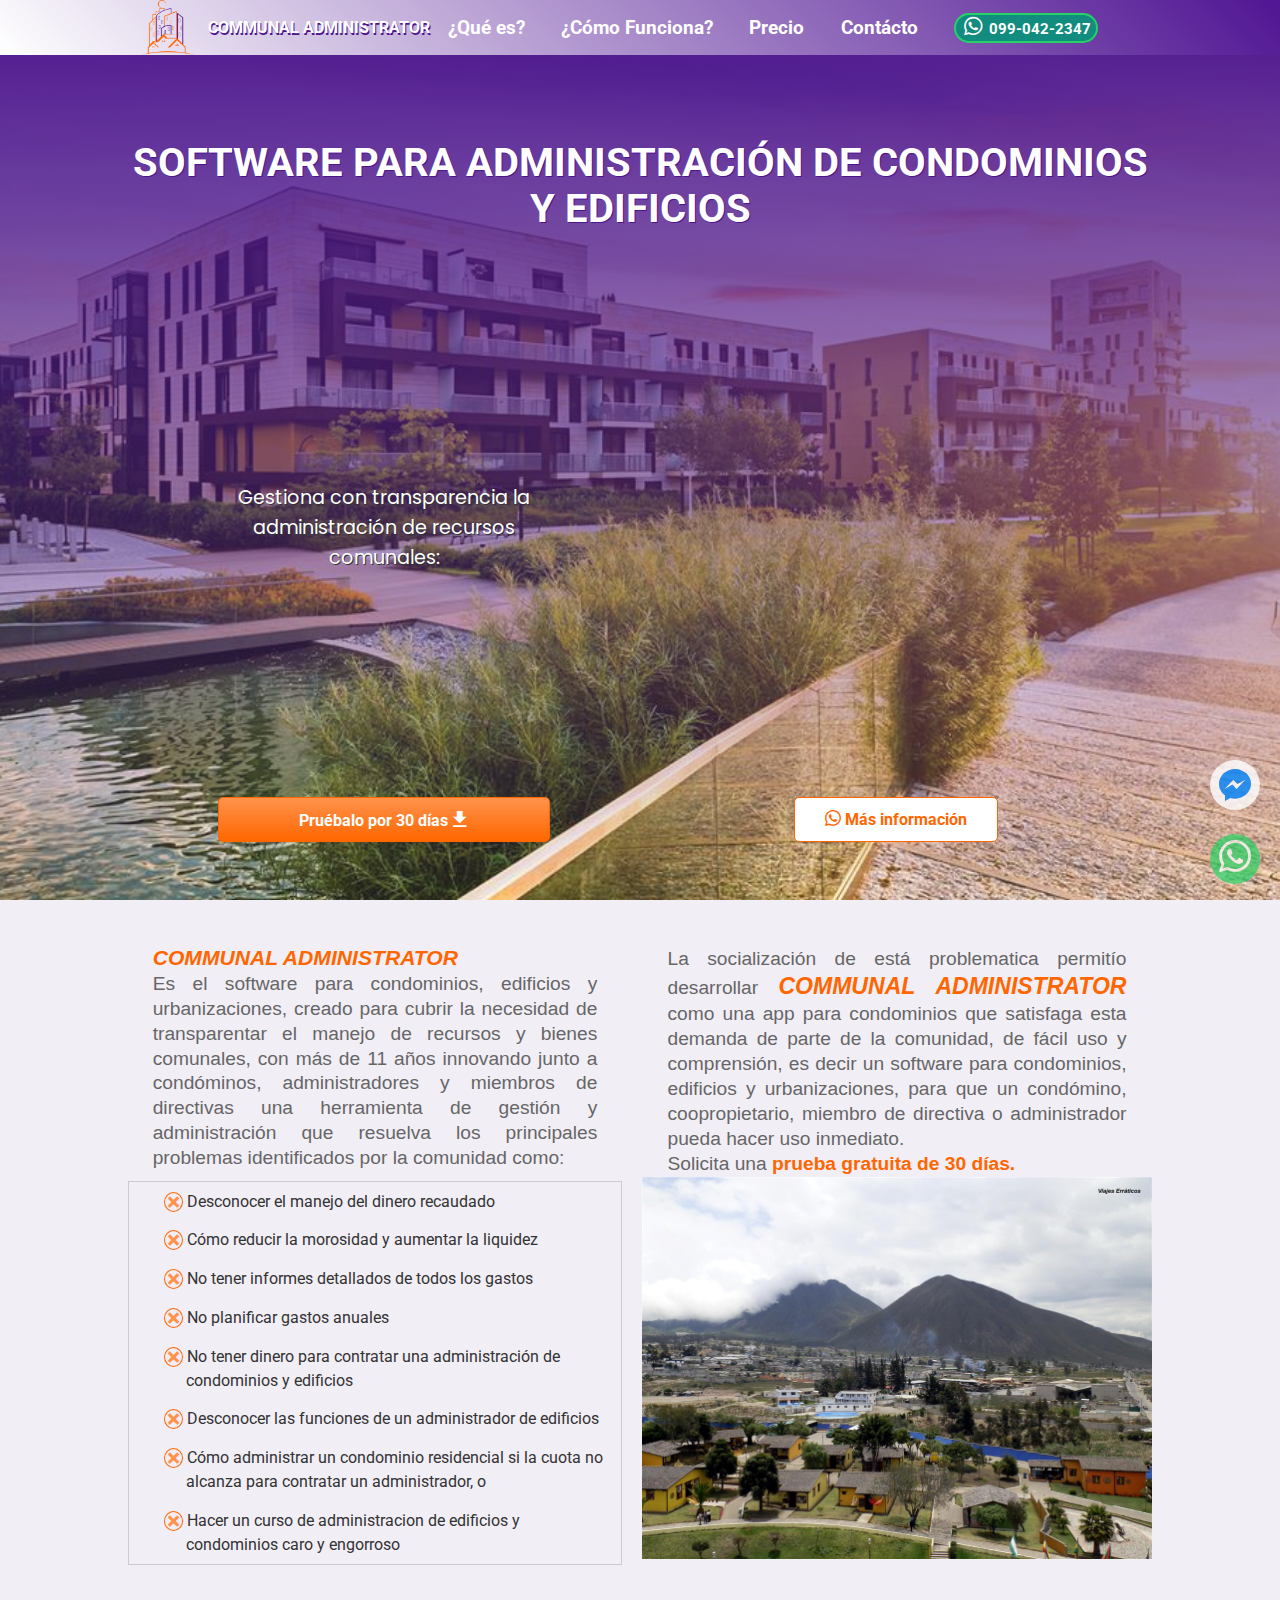
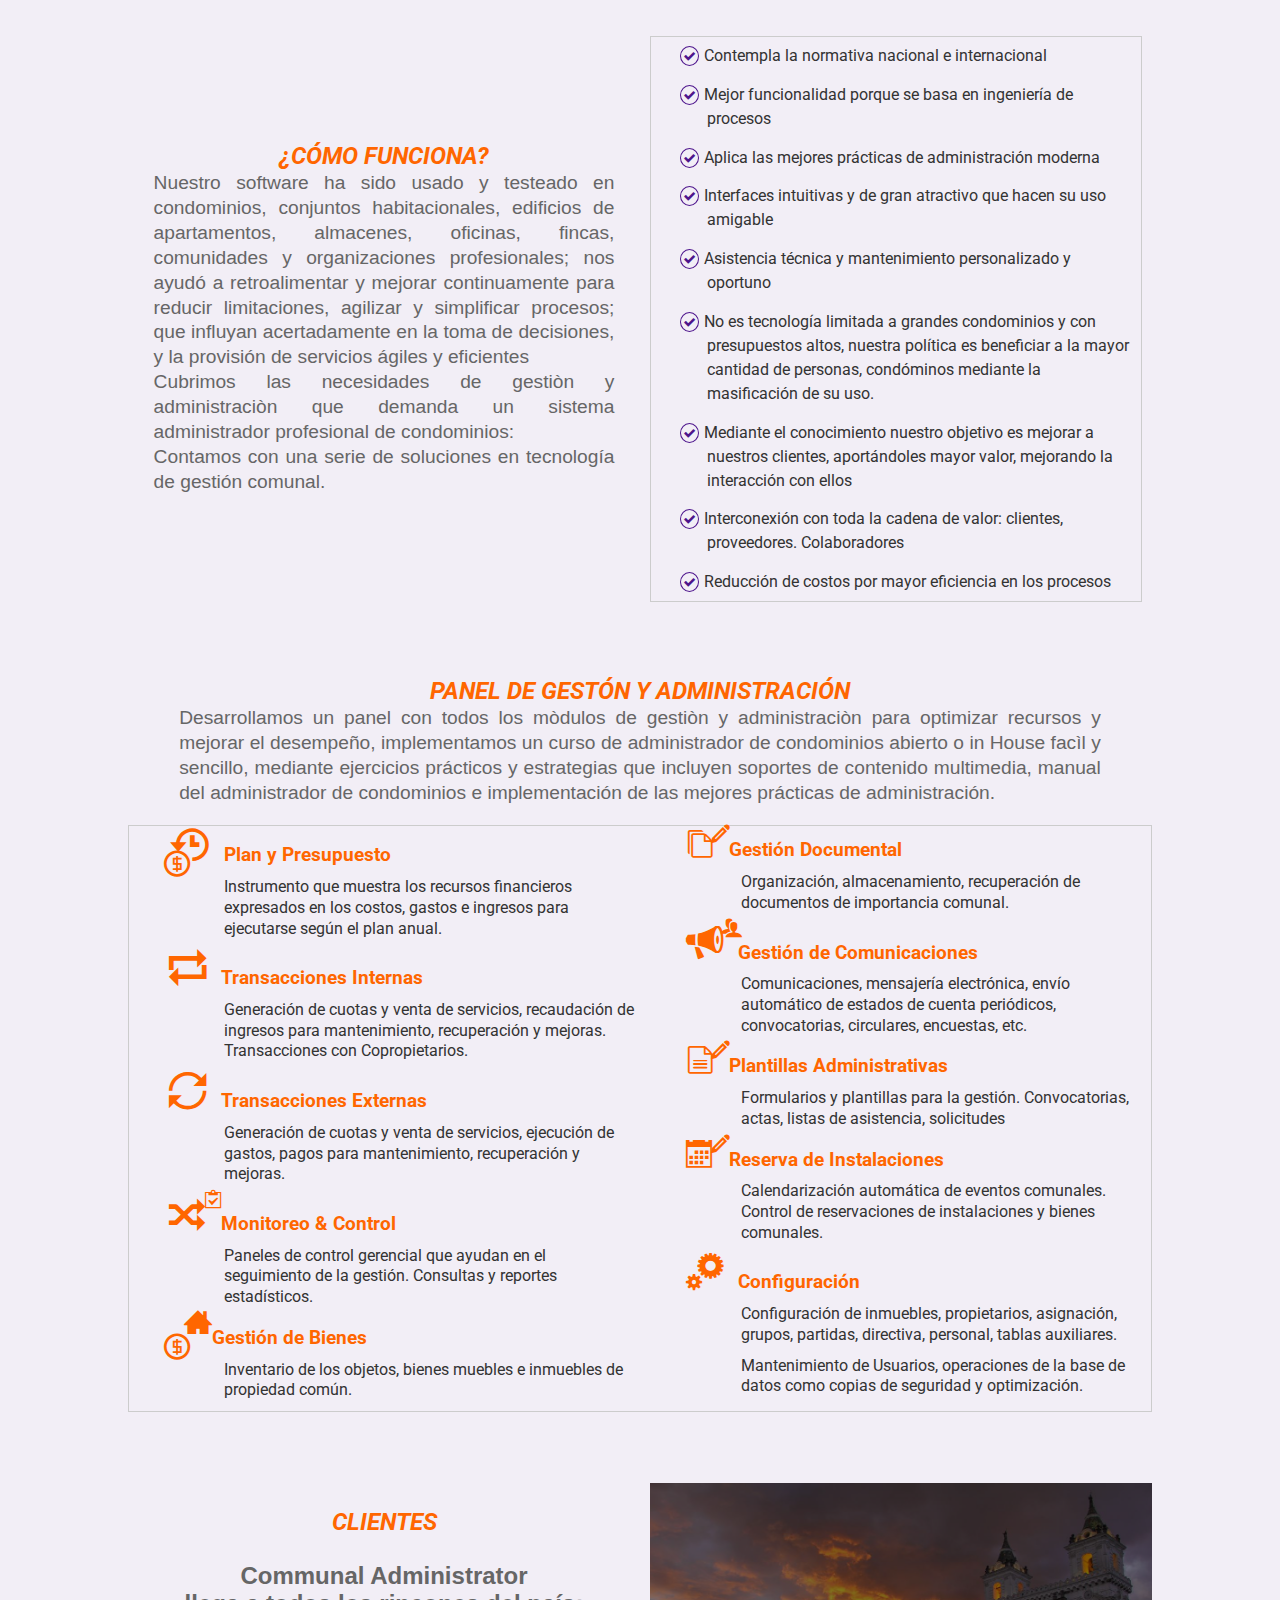
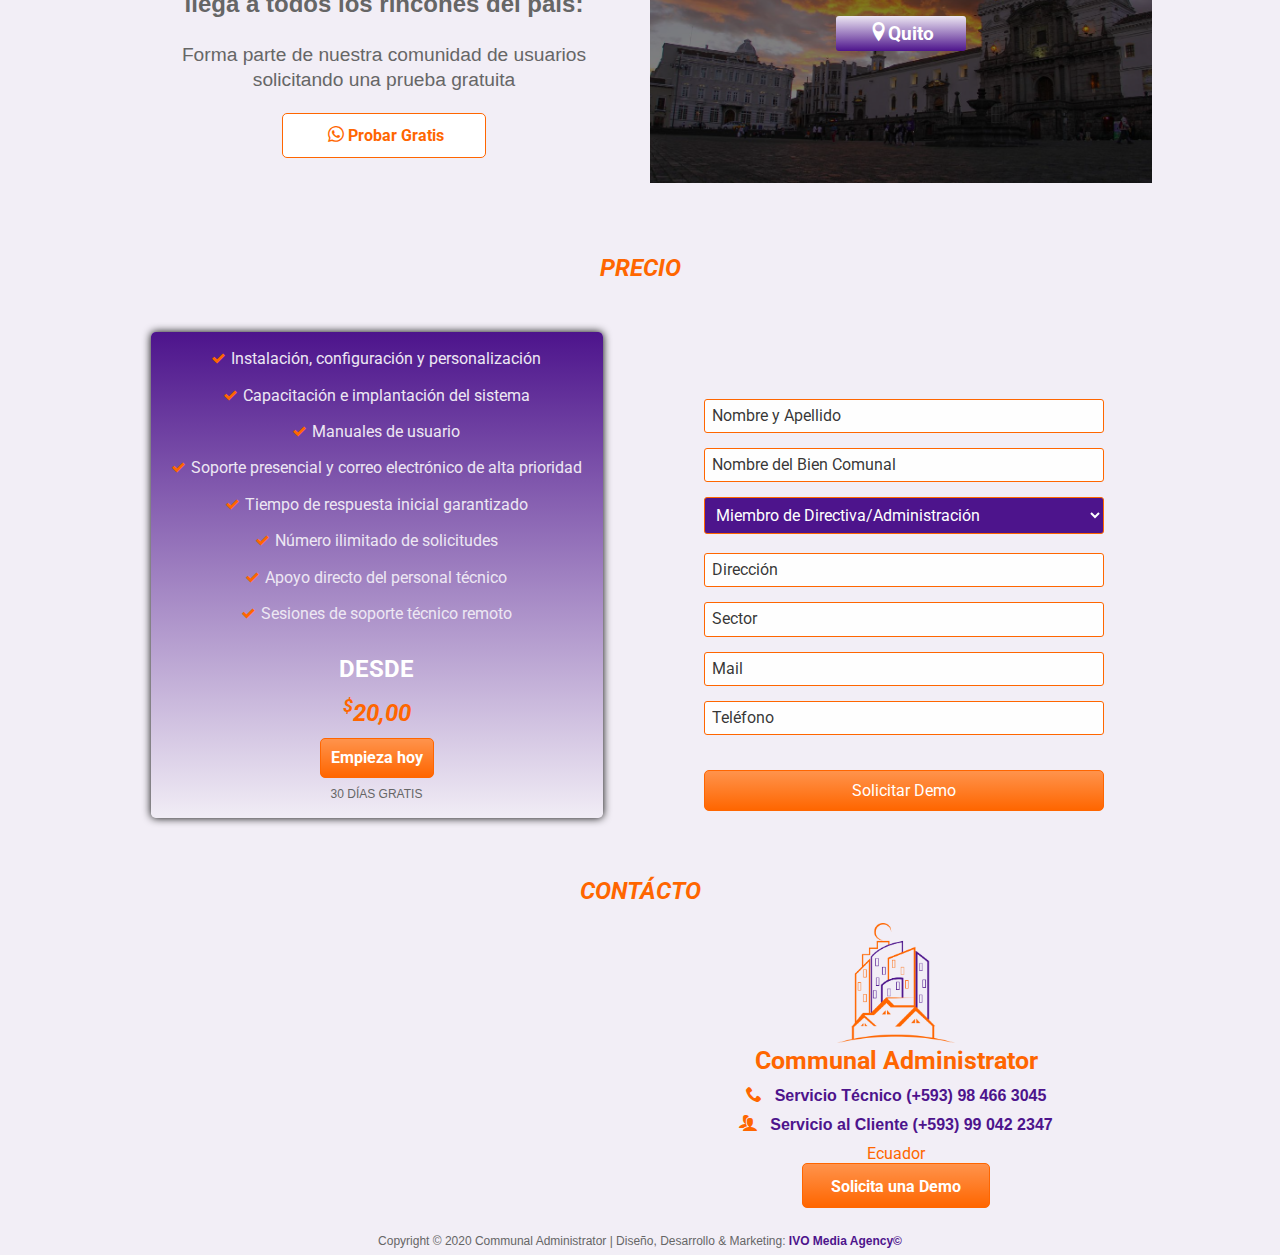
<file: index.html>
<!DOCTYPE html>
<html lang="en">
<head>
    <meta charset="UTF-8">
    <meta name="viewport" content="width=device-width, initial-scale=1.0">
    <meta http-equiv="X-UA-Compatible" content="ie=edge">
    <link rel="stylesheet" href="css/normalize.css">
    <meta name="viewport" content="width=device-width, user-scalable=no, initial-scale=1.0, maximum-scale=1.0, minimum-scale=1.0">
    <meta http-equiv="resfresh" content="2">
    <meta name="theme-color" content="rgba(80,21,147,1)"/>
    <link rel="stylesheet" href="style.css">
    <link rel="stylesheet" href="icons/iconos.css">
    <script src="https://cdnjs.cloudflare.com/ajax/libs/jquery/3.3.1/jquery.min.js"></script>
    <style>@import url('https://fonts.googleapis.com/css?family=Poppins:300,400|Roboto');</style>    
    <script src="js/modernizr-custom.js"></script>
    <title>Administracion de Condominios y Edificios | Communal Adminstrator</title>
</head>

    <div class="portada1">
        <div class="layer">
                
            
        
            </div>
     

        </div>
    

    <div id="#menu2"class='menu'>
            <span class='hamburger'></span>

    </div>
    <header class="headercolor" id="container">

                <div class="container" >

                    <div class="logofinal">
                            <a href="#"><figure><img src="img/logo4.png" alt=" "></figure><span class="ee"></span></a> 
                    </div>
                    

                   <nav class="logomenu ">
                            
                                <div>
                                    <a href="" class="marca ">Communal <span>Administrator</span><span class="h1slogan">Administración de Condominios y edificios</span></a>
                                    
                                </div>
                        
                        <ul class="ul">
                            <li><a class="item q" href="#quees"><span class="Amovil">¿Qué es?</span></a></li>
                            <li><a class="item q" href="#comofunciona"><span class="Amovil">¿Cómo Funciona?</span></a></li>
                            <!-- <li><a class="item" href="#clientes"><span class="Amovil">Clientes</span></a></li> -->
                            <li><a class="item" href="#planes"><span class="Amovil">Precio</span></a></li>
                            <li><a class="item" href="#contacto"><span class="Amovil">Contácto</span></a></li>
                            <li><button class="btwp"><a target="_blank" href="https://web.whatsapp.com/send?l=es&phone=593990422347&text=Saludos, deseo màs informaciòn mi nombre es:"><span class="icon-whatsapp"></span> 099-042-2347</a></button></li>
                        </ul>
                   </nav>

                   
                </div>
               
                    
                   
                    
    
       

        
   
           

     </header>

   

 <body>
        
       
            
       
        <div id="nav" class="menumovil2">

                <!-- <div class="header4">
                    <div class="header5">
                                <div class="divportadam">
                                
                                    <div class="logofinalm">
                                        <div class="imgframe">
                                            <a href="#"><figure><img src="img/logo4.png" alt=" "></figure><span class="ee"></span></a> 
                                        </div>
                                        </div>
                                            
                        
                                                 <div class="logomenum">
                                                    <h2>
                                                        <a href="" class="marca">Communal Administrator</a>
                                                        
                                                    </h2>
                                                </div>
                                           
                                     
                </div>
                </div>
            </div> -->
        <div class="hul">
            
                <div class="logofinalm">
                        <a href="#"><figure><img src="img/logo4.png" alt=" "></figure><span class="ee"></span>COMMUNAL ADMINISTRATOR</a> 
                </div>
              
                <div class="links">
                <li><a class="item q" href="#quees"><span class="icon-commnunal-administrator"></span>¿Qué es?</a></li>
                <li><a class="item q" href="#comofunciona"><span class="icon-confi"></span>¿Comó funciona?</a></li>
                <!-- <li><a class="item q" href="#clientes"><span class="icon-clientes"></span>Clientes</a></li> -->
                <li><a class="item q" href="#planes"><span class="icon-planes"></span>Precio</a></li>
                <li><a class="item q" href="#contacto"><span class="icon-telefono"></span>Contáctos</a></li>
                </div>

            <div class="qe">
            <!-- <li id="item"><button><a target="_blank" class="btwpmovil q" href="https://api.whatsapp.com/send?phone=593999938846&text=Màs informaciòn"><span class="icon-whatsapp"></span> 099-993-8846</a></button></li>
            <li id="item"><button><a target="_blank" class="btwpmovilx q" href="https://api.whatsapp.com/send?phone=593999938846&text=Màs informaciòn"><span class="icon-messenger"></span> CommunalAdministrator</a></button></li>
        -->

            <div class="iconosocial">
                    <span class="icon-facebook q"></span>
                    <span class="icon-Twitter q"></span>
                    <span class="icon-youtube q"></span>
            </div>

            <!-- <div class="direccion">
                <p><strong>Dirección:</strong></p>
                <p><span class="icon-visto"></span>Av. Gonzalo Plaza Lasso y <strong>Redondel Mital del Mundo</strong></p>
                <p><strong><span class="icon-visto"></span>Mail:</strong></p> <p>nikola@communaladministrator.com</p>
                <p><strong><span class="icon-visto"></span>Telefonos:</strong></p><p>(02)-2021-583 / 099-99-38846</p>
            </div> -->
        </div>
    </div>
    </div>
    
     


        
        


        
            <div class="main">

                    <div class="divportada">
                            <!-- <div class="portadamovil">
                                <div class="logofinal">
                                        <a href="#"><figure><img src="img/logo4.png" alt=" "></figure><span class="ee"></span></a> 
                                </div>
                                        
                    
                                       <div class="logomenu">
                                                
                                                <h2>
                                                    <a href="" class="marca">Communal <span>Administrator</span></a>
                                                    
                                                </h2>
                                        </div>
                                 </div> -->
    
                            <!-- <div class="portadamovil1" id="portada"> -->
                                        <div class="hem">
                                             <h1 class="h2portada">Software para Administración de Condominios y Edificios <br> <span></span></h1>
                                             
                                        </div>
    
                                        <div class="h2textportada"><p >Gestiona con transparencia la administración de recursos comunales:</p></div>
                                        <!-- <div class="texto">Gestiona con transparencia la administración de recursos comunales:</div> -->
    
                                <div class="video"  onload="sinsub()">
                                    <!-- <iframe class="videoco" width="720" height="460" src="https://www.youtube.com/embed/G2AGJiNjo1E?rel=0&amp;controls=0&amp;showinfo=0" frameborder="0" allow="autoplay; encrypted-media" allowfullscreen></iframe>    -->
                                    <!-- <iframe class="videoco" width="720" height="460" src="https://www.youtube.com/embed/n7ETkQoydMY?rel=0&amp;controls=0&amp;showinfo=0&amp;ecver=2" frameborder="0" allow="autoplay; encrypted-media" allowfullscreen></iframe> -->
                                    <iframe class="videoco" frameborder="0" allowfullscreen="1" allow="autoplayw; encrypted-media" title="YouTube video player"  src="https://www.youtube.com/embed/n7ETkQoydMY?enablejsapi=1&amp;autoplay=1;&amp;rel=0&amp;disablekb=1&amp;fs=0&amp;loop=1&amp;modestbranding=1&amp;controls=0&amp;showinfo=0&amp;ecver=2"></iframe>
    
                                </div>
    
                                <!-- <div class="esconde"></div> -->
                                <div class="pruebar"><a class="btnprueba" href="#modalf">Pruébalo por 30 días <span class="icon-boton-descargar"></span></a>
                                    <!-- https://api.whatsapp.com/send?phone=593980687988&text= Hola, deseo probar *_COMMUNAL ADMINISTRATOR_*, mi nombre es: -->
                                    <!-- <button class="btnprueba1"><a target="_blank" href="http://bit.ly/JCommunal"><span class="icon-whatsapp"></span> Más información</a></button> -->
                                </div>
    
                                <div>
                                    <!-- https://api.whatsapp.com/send?phone=593980687988&text= Hola, deseo probar *_COMMUNAL ADMINISTRATOR_*, mi nombre es: -->
                                    <button class="btnprueba1"><a target="_blank" href="http://bit.ly/Jcommunalnew"><span class="icon-whatsapp"></span> Más información</a></button>
                                </div>
    
                                
                                        
                                </div>

   
                
                    

                            <div class="modal" id="modalf">
                                    <div class="modal2">
                                    
                                    <form id="gform" name="gform" target="hidden_iframe" onsubmit="submitted=true;" action="https://docs.google.com/forms/d/e/1FAIpQLSd3P3p68FPscKepCRPESqVgBHFgH6YZ-Q3XUTVAv0ooEfhw4Q/formResponse?">
                                        <label for="entry.1390273750" ></label>
                                        <input type="text" name="entry.1390273750" id="entry.1390273750" placeholder="Nombre y Apellido" title="Por favor escribe nombre y apellido" required>
                                        <label for="entry.1093734535" ></label>
                                        <input type="text" name="entry.1093734535" id="entry.1093734535" placeholder="Nombre del Bien Comunal" title="Por favor escribe el nombre del bien comunal" required>
                                        <label for="entry.1536995652"></label>
                                                <select class="selectb" id="entry.1536995652"  name="entry.1536995652" placeholder="Rol" title="Por favor escribe cual es tu rol" required>
                                                <option value="Miembro del consejo Administrativo/Directiva">Miembro de Directiva/Administración</option>
                                                <option value="Condomino">Condómino</option>
                                                <option value="Administrador Independiente">Administrador Independiente</option>
                                                </select><br><br>
                                        <label for="entry.1787685250" ></label>
                                        <input type="text" name="entry.1787685250" id="entry.1787685250" placeholder="Dirección" title="Por favor escribe la dirección" required>
                                        <label for="entry.1800638791" ></label>
                                        <input type="text" name="entry.1800638791" id="entry.1800638791" placeholder="Sector" title="Por favor escribe el sector" required>
                                        <label for="entry.1576326537" ></label>
                                        <input type="email" name="entry.1576326537" id="entry.1576326537" placeholder="Mail" title="Por favor escribe tu email" required>
                                        <label for="entry.1323601563" ></label>
                                        <input type="number" name="entry.1323601563" id="entry.1323601563" placeholder="Teléfono" title="Por favor escribe tu telefono" required>
                                        <label for="entry.1536995652" ></label>
                                
                                        
                                        <input type="submit" class="sumitb" name="" onclick="window.open('http://bit.ly/Communaldemo')"  value="Solicitar Demo">
                      
                                        <!-- https://docs.google.com/forms/d/e/1FAIpQLSd3P3p68FPscKepCRPESqVgBHFgH6YZ-Q3XUTVAv0ooEfhw4Q/viewform?usp=pp_url&entry.1390273750=prueba+1&entry.1093734535=conj+1&entry.1787685250=quito&entry.1800638791=calderon&entry.1576326537=a@hotmail.com&entry.1323601563=4556788555&entry.1536995652=Admin -->
                                        <!-- onclick="window.open('https://api.whatsapp.com/send?phone=593980687988&text=Saludos,%20deseo%20m%C3%A1s%20informaci%C3%B3n%20y%20cat%C3%A1logos')" -->
                                    </form>
                                    <iframe name="hidden_iframe" id="hidden_iframe" style="display:none;" onload="if(submitted){}"></iframe>
                                    <div class="cerrar" id="cerrar">
                                            <a href="#"><span class="icon-x"></span></a>
                                        </div>
    
                                        <div class="fantasma"></div>

                        </div>
                            <!-- </div> -->
                            

                         </div>

                        <div class="whatsapp">
                            <a target="_blank" href="http://bit.ly/Jcommunalnew"><span class="icon-whatsapp"></span></a>
                        </div>
                    
                            <div class="facebook">
                                <a target="_blank" href="#"><span class="icon-messenger"></span></a>
                            </div>

                            <!-- what and face2 -->

                            <div class="whatsapp2">
                                <a target="_blank" href="http://bit.ly/Jcommunalnew"><span class="icon-whatsapp"></span></a>
                            </div>
                        
                                <div class="facebook2">
                                    <a target="_blank" href="#"><span class="icon-messenger"></span></a>
                                </div>
                                <!-- end -->

            
        
                     

            
   
            <div id="quees" class="quees">

               
            
                    <div class="conttext1">
                            
                            <div class="texto2">
                                
                                   
                                    <p><span>Communal Administrator</span> <br>Es el software para condominios, edificios y urbanizaciones, creado para cubrir la necesidad de transparentar el manejo de recursos y bienes comunales, con más de 11 años innovando junto a condóminos, administradores y miembros de directivas una herramienta de gestión y administración que resuelva los principales problemas identificados por la comunidad como:</p>
                                       
                                    
                                        <div class="problems">
                                        <ul>
                                            <li><span class="icon-x xprob"></span> Desconocer el manejo del dinero recaudado</li>
                                            <li><span class="icon-x xprob"></span> Cómo reducir la morosidad y aumentar la liquidez</li>
                                            <li><span class="icon-x xprob"></span> No tener informes detallados de todos los gastos</li>
                                            <li><span class="icon-x xprob"></span> No planificar gastos anuales</li>
                                            <li><span class="icon-x xprob"></span> No tener dinero para contratar una administración de condominios y edificios</li>
                                            <li><span class="icon-x xprob"></span> Desconocer las funciones de un administrador de edificios</li>
                                            <li><span class="icon-x xprob"></span> Cómo administrar un condominio residencial si la cuota no alcanza para contratar un administrador, o</li>
                                            <li><span class="icon-x xprob"></span> Hacer un curso de administracion de edificios y condominios caro y engorroso</li>

                                        </ul>
                                        </div>

                                </div>


                               

                        <div class="texto1">
                                <p>La socialización de está problematica permitío desarrollar  <span>COMMUNAL ADMINISTRATOR</span> como una app para condominios que satisfaga esta demanda de parte de la comunidad, de fácil uso y comprensión, es decir un software para condominios, edificios y urbanizaciones, para que un condómino, coopropietario, miembro de directiva o administrador pueda hacer uso inmediato. <br> Solicita una <a target="_blank" href="http://bit.ly/30communal2"> prueba gratuita de 30 días.</a></p>

                            
                            <img class="mundo" src="img/mundo.jpg" alt="" srcset="">
                        </div>
                        
                        
                         
                    </div>

            </div><!--  end quees -->


            
            <div id="comofunciona" class="parr">
                    

                               
                            
                    <div class="funcadmin">
                            

                            <div class="textadmin">
                                    
                                <h2 >¿Cómo Funciona?</h2>
                                <p>Nuestro software ha sido usado y testeado en condominios,
                                conjuntos habitacionales, edificios de apartamentos, almacenes, oficinas, fincas, comunidades y organizaciones profesionales;
                                nos ayudó a retroalimentar y mejorar continuamente para reducir limitaciones, agilizar y simplificar procesos; que influyan acertadamente en la toma de decisiones, 
                                y la provisión de servicios ágiles y eficientes</p> 


                            
                

                                <p>Cubrimos las necesidades de gestiòn y administraciòn que demanda un sistema administrador profesional de condominios:</p>
                                <p>Contamos con una serie de soluciones en tecnología de gestión comunal.</p>
                             </div>
                            <div class="funci">
                                <ul class="li"><span class="icon-visto xprob1"></span>Contempla la normativa nacional e internacional </ul>
                                <ul class="li"><span class="icon-visto xprob1"></span>Mejor funcionalidad porque se basa en ingeniería de procesos</ul>
                                <ul class="li"><span class="icon-visto xprob1"></span>Aplica las mejores prácticas de administración moderna</ul>
                                <ul class="li"><span class="icon-visto xprob1"></span>Interfaces intuitivas y de gran atractivo que hacen su uso amigable</ul>
                                <ul class="li"><span class="icon-visto xprob1"></span>Asistencia técnica y mantenimiento personalizado y oportuno</ul>
                                <ul class="li"><span class="icon-visto xprob1"></span>No es tecnología limitada a grandes condominios y con presupuestos altos, nuestra política es beneficiar a la mayor cantidad de personas, 
                                        condóminos mediante la masificación de su uso.</ul>
                                <ul class="li"><span class="icon-visto xprob1"></span>Mediante el conocimiento nuestro objetivo es mejorar a nuestros clientes, aportándoles mayor valor, mejorando la interacción con ellos</ul>
                                <ul class="li"><span class="icon-visto xprob1"></span>Interconexión con toda la cadena de valor: clientes, proveedores. Colaboradores</ul>
                                <ul class="li"><span class="icon-visto xprob1"></span>Reducción de costos por mayor eficiencia en los procesos</ul>
                            </div>
                            
                    </div>

                   
                
                
                
            </div> <!--end parr -->
            <h2 class="textmodulo">Panel de Gestón y Administración</h2>
            <p class="textpanel">Desarrollamos un panel con todos los mòdulos de gestiòn y administraciòn para optimizar recursos y mejorar el desempeño, implementamos un curso de administrador de condominios abierto 
                    o in House facìl y sencillo, mediante ejercicios prácticos y estrategias que incluyen 
                    soportes de contenido multimedia, manual del administrador de condominios e implementación de las mejores prácticas de administración.</p>


            <div class="funcondo">


                <div class="funconplan">
                    
                    <ul>
                            <h3><span class="icon-plan"></span><span class="icon-dolar"></span>Plan y Presupuesto </h3>
                            <li>Instrumento que muestra los recursos financieros expresados en los costos, gastos e ingresos para ejecutarse según el plan anual. 
                                </li>
                                
                         
                            <h3><span class="icon-transa1"></span>Transacciones Internas </h3>
                            <li>Generación de cuotas y venta de servicios, recaudación de ingresos para mantenimiento, recuperación y mejoras. Transacciones con Copropietarios. 
                                </li>
                                
                            
                            <h3><span class="icon-transa2"></span>Transacciones Externas</h3>
                            <li>Generación de cuotas y venta de servicios, ejecución de gastos, pagos para mantenimiento, recuperación y mejoras. 
                                </li>
                                
                            
                            <h3><span class="icon-transa3"></span><span class="icon-control"></span>Monitoreo & Control</h3>
                            <li>Paneles de control gerencial que ayudan en el seguimiento de la gestión. Consultas y reportes estadísticos. 
                                </li>
                                
                            
                            <h3><span class="icon-gestion"></span><span class="icon-dolar"></span>Gestión de Bienes</h3>
                            <li>Inventario de los objetos, bienes muebles e inmuebles de propiedad común.
                                </li>
                    </ul>
                           
                 </div>  

                 <div class="funcoplan2">

                        <ul>
                            
                            <h3><span class="icon-docus"></span><span class="icon-lapiz"></span>Gestión Documental</h3>
                            <li>Organización, almacenamiento, recuperación de documentos de importancia comunal. 
                                </li>
                                
                            
                            <h3><span class="icon-comunica"></span><span class="icon-clientes"></span>Gestión de Comunicaciones</h3>
                            <li>Comunicaciones, mensajería electrónica, envío automático de estados de cuenta periódicos, convocatorias, circulares, encuestas, etc. 
                                </li>
                                
                            
                            <h3><span class="icon-docu"></span><span class="icon-lapiz"></span>Plantillas Administrativas</h3>
                            <li>Formularios y plantillas para la gestión. Convocatorias, actas, listas de asistencia, solicitudes 
                                </li>
                                
                            
                            <h3><span class="icon-reserva"></span><span class="icon-lapiz"></span>Reserva de Instalaciones</h3>
                            <li>Calendarización automática de eventos comunales. Control de reservaciones de instalaciones y bienes comunales.
                                </li>
                                
                            
                            <h3><span class="icon-confi"></span>Configuración</h3>
                            <li>Configuración de inmuebles, propietarios, asignación, grupos, partidas, directiva, personal, tablas auxiliares. 
                                </li>

                            <li>Mantenimiento de Usuarios, operaciones de la base de datos como copias de seguridad y optimización.
                                </li>
                                
                            
                        </ul>
                    </div>
                    
                    </div>
                    

                    
                    <!-- <div class="videomarketing"> -->
                        <!-- viedo tutorial de que es communal 
                            administrator y como nace con el 
                            testimonio de la administradora de SOL 1 -->
                        
                        
                   
                    <div id="clientes" class="clientes">
                        
                        <div class="textclientes">

                            <div class="ciudades">

                                    <div class="textclientes">
                                            <h2>Clientes</h2>
                                        <p class="cli2"><span>Communal Administrator</span><br> llega a todos los rincones del país:
                                
                                        </p>

                                        <div class="formu">
                                                <p>Forma parte de nuestra comunidad de usuarios solicitando una prueba gratuita</p>
                                       
                                    
                                                    <button class="btnprueba2"><a  href="#modalf"><span class="icon-whatsapp"></span> Probar Gratis</a></button>
                                                </div>
                                                

                                    </div>

                                    <div class="containers">

                                        

                                        <div class="slider">

                                            <div class="slide slide1">
                                                <div class="caption">
                                                        <a target="_blank" href="https://api.whatsapp.com/send?l=es&phone=593990422347&text=Saludos soy de Quito, deseo probar *_COMMUNAL ADMINISTRATOR_*, mi nombre es:"><span class="icon-direccion"></span>Quito</a>

                                            
                                                </div>
                                            </div>

                                            <div class="slide slide2">
                                                    <div class="caption">
                                                            <a target="_blank" href="https://api.whatsapp.com/send?l=es&phone=593990422347&text=Saludos soy de Guayaquil, deseo probar *_COMMUNAL ADMINISTRATOR_*, mi nombre es:"><span class="icon-direccion"></span>Guayaquil</a>

                                                
                                                    </div>
                                                </div>

                                                <div class="slide slide3">
                                                        <div class="caption">
                                                                <a target="_blank" href="https://api.whatsapp.com/send?l=es&phone=593990422347&text=Saludos soy de Cuenca, deseo probar *_COMMUNAL ADMINISTRATOR_*, mi nombre es:"><span class="icon-direccion"></span>Cuenca</a>

                                                    
                                                        </div>
                                                    </div>

                                                    <div class="slide slide4">
                                                            <div class="caption">
                                                            <a target="_blank" href="https://api.whatsapp.com/send?l=es&phone=593990422347&text=Saludos soy de Ambato, deseo probar *_COMMUNAL ADMINISTRATOR_*, mi nombre es:"><span class="icon-direccion"></span>Ambato</a>
                                                        
                                                            </div>
                                                        </div>

                                        </div> 
                                    </div>      
                            </div>
                        </div>
                        
                    
                         

                                               
                                  
                            
            

                        <!-- <h3 class="clire">Clientes Recientes</h3>
                        
                        <div class="fotosclientes">

                            
                        
                            <div class="mapas m1" ><h4>GoogleMaps</h4>
                                <iframe src="https://www.google.com/maps/embed?pb=!1m14!1m8!1m3!1d1256.7138990518417!2d-78.45257871655109!3d-0.026197540140992556!3m2!1i1024!2i768!4f13.1!3m3!1m2!1s0x0%3A0x5332d4dd7d4d97ef!2sConjunto+Ciudad+del+Sol+1!5e0!3m2!1ses-419!2sec!4v1536071597474" width="100%" height="100%" frameborder="0" style="border:0" allowfullscreen></iframe></div>
                            <a href="" class="ft m2"><figure class="cnjfoto"><img src="img/cnj1.jpg" alt="" srcset=""></figure>Conjunto Sol 1</a>
                            <a href="" class="ft m3"><figure class="cnjfoto"><img src="img/cnj1.jpg" alt="" srcset=""></figure>Conjunto Sol 1</a>

                            <div class="mapas m4" ><h4>GoogleMaps</h4>
                                <iframe src="https://www.google.com/maps/embed?pb=!1m18!1m12!1m3!1d1994.9089477849116!2d-78.45237790650201!3d-0.026438675378901526!2m3!1f0!2f0!3f0!3m2!1i1024!2i768!4f13.1!3m3!1m2!1s0x0%3A0x67fd8f72f7f0f34b!2sConjunto+Habitacional+La+Campi%C3%B1a!5e0!3m2!1ses-419!2sec!4v1536071698306" width="100%" height="100%" frameborder="0" style="border:0" allowfullscreen></iframe>
                            </div>
                            <div class="mapas m5"><h4>GoogleMaps</h4>
                                <iframe src="https://www.google.com/maps/embed?pb=!1m18!1m12!1m3!1d1994.9089477849116!2d-78.45237790650201!3d-0.026438675378901526!2m3!1f0!2f0!3f0!3m2!1i1024!2i768!4f13.1!3m3!1m2!1s0x0%3A0xececc047d3f69ea0!2sVilla+Navarra!5e0!3m2!1ses-419!2sec!4v1536071740764" width="100%" height="100%" frameborder="0" style="border:0" allowfullscreen></iframe>
                            </div>

                            <a href="" class="ft m6"><figure class="cnjfoto"><img src="img/cnj1.jpg" alt="" srcset=""></figure>Conjunto Sol 1</a>
                          
                         
                        </div>

                    </div> end clientes -->

                   <!-- planes -->
                        
                
                    <h2 id="planes">Precio</h2>
                    <div  class="planes">
                    
                    
                
                    
                    
                               
                                            

                                    <div class="caja1 x">
                                        <div id="tablapreciox2" >
                                            
                                            
                                            <div id="contenidopreciox2">
                                                <ul>
                                                    <li><span class="icon-visto"> </span>Instalación, configuración y personalización</li>
                                                    <li><span class="icon-visto"> </span>Capacitación e implantación del sistema</li>
                                                    <li><span class="icon-visto"> </span>Manuales de usuario</li>
                                                    <li><span class="icon-visto"> </span>Soporte presencial y correo electrónico de alta prioridad</li>
                                                    <li><span class="icon-visto"> </span>Tiempo de respuesta inicial garantizado</li>
                                                    <li><span class="icon-visto"> </span>Número ilimitado de solicitudes</li>
                                                    <li><span class="icon-visto"> </span>Apoyo directo del personal técnico</li>
                                                    <li><span class="icon-visto"> </span>Sesiones de soporte técnico remoto</li>
                                                </ul>
                                            </div>

                                            <div id="headerpreciox2">
                                                <h4>Desde</h4>
                                            </div>
                                            
                                            <div id="contenidofooterx2">
                                                <h2><sup>$</sup>20,00</h2>
                                                <!-- <p>mensual</p> -->
                                                <a href="#modalf">Empieza hoy</a>
                                                <p>30 días gratis</p>
                                            </div>
                                        </div>
                                    </div>

                                    <div class="caja2">
                                        <!-- <div id="tablaprecio">
                                            <div id="headerprecio">
                                                <h4>Profesional</h4>
                                            </div>
                                            
                                            <div id="contenidoprecio">
                                                <ul>
                                                    <li><span class="icon-visto"></span>Acceso a todos los módulos</li>
                                                    <li><span class="icon-visto"></span>Actualizaciones</li>
                                                    <li><span class="icon-visto"></span>Soporte y capacitación</li>
                                                    <li><span class="icon-visto"></span>Acceso a guardianía para bitácora y control de visitas</li>

                                                </ul>
                                            </div>
                                            
                                            <div id="contenidofooter">
                                                <h2><sup>$</sup>00,00</h2>
                                                <p>mensual</p>
                                                <a href="#">Suscribirse</a>
                                                <p>30 días gratis</p>
                                            </div>
                                        </div> -->
                                        <form id="gform" name="gform" target="hidden_iframe" onsubmit="submitted=true;" action="https://docs.google.com/forms/d/e/1FAIpQLSd3P3p68FPscKepCRPESqVgBHFgH6YZ-Q3XUTVAv0ooEfhw4Q/formResponse?">
                                            <label for="entry.1390273750" ></label>
                                            <input type="text" name="entry.1390273750" id="entry.1390273750" placeholder="Nombre y Apellido" title="Por favor escribe nombre y apellido" required>
                                            <label for="entry.1093734535" ></label>
                                            <input type="text" name="entry.1093734535" id="entry.1093734535" placeholder="Nombre del Bien Comunal" title="Por favor escribe el nombre del bien comunal" required>
                                            <label for="entry.1536995652" ></label>
                                                    <select class="selectb" id="entry.1536995652"  name="entry.1536995652" placeholder="Rol" title="Por favor escribe cual es tu rol" required>
                                                    <option value="Miembro del consejo Administrativo/Directiva">Miembro de Directiva/Administración</option>
                                                    <option value="Condomino">Condómino</option>
                                                    <option value="Administrador Independiente">Administrador Independiente</option>
                                                    </select><br>
                                            <label for="entry.1787685250" ></label>
                                            <input type="text" name="entry.1787685250" id="entry.1787685250" placeholder="Dirección" title="Por favor escribe la dirección" required>
                                            <label for="entry.1800638791" ></label>
                                            <input type="text" name="entry.1800638791" id="entry.1800638791" placeholder="Sector" title="Por favor escribe el sector" required>
                                            <label for="entry.1576326537" ></label>
                                            <input type="email" name="entry.1576326537" id="entry.1576326537" placeholder="Mail" title="Por favor escribe tu email" required>
                                            
                                            <label for="entry.1323601563" ></label>
                                            <input type="number" name="entry.1323601563" id="entry.1323601563" placeholder="Teléfono" title="Por favor escribe tu telefono" required>
                                            
                            
                                                   
                                            <input type="submit" class="sumitb" name="" onclick="window.open('http://bit.ly/Communaldemo')"  value="Solicitar Demo">
                          
                                            <!-- https://docs.google.com/forms/d/e/1FAIpQLSd3P3p68FPscKepCRPESqVgBHFgH6YZ-Q3XUTVAv0ooEfhw4Q/viewform?usp=pp_url&entry.1390273750=prueba+1&entry.1093734535=conj+1&entry.1787685250=quito&entry.1800638791=calderon&entry.1576326537=a@hotmail.com&entry.1323601563=4556788555&entry.1536995652=Admin -->
                                            <!-- onclick="window.open('https://api.whatsapp.com/send?phone=593980687988&text=Saludos,%20deseo%20m%C3%A1s%20informaci%C3%B3n%20y%20cat%C3%A1logos')" -->
                                        </form>
                                        <iframe name="hidden_iframe" id="hidden_iframe" style="display:none;" onload="if(submitted){}"></iframe>
                                    </div>

                        
                   </div> <!--end ccajas -->

        

            <div>

                    <h2 id="contacto">Contácto</h2>

                      <div class="contacto">
                            <div class="mapacontacto">
                                <iframe src="https://www.google.com/maps/embed?pb=!1m18!1m12!1m3!1d1994.9091561479893!2d-78.45320019302035!3d-0.0036390051513024843!2m3!1f0!2f0!3f0!3m2!1i1024!2i768!4f13.1!3m3!1m2!1s0x91d5881f5fa2f2c7%3A0x4611549bc8cbf299!2sPlaza+Equinoccial!5e0!3m2!1ses!2sec!4v1538369956223" width="100%" height="280" frameborder="0" style="border:0" allowfullscreen></iframe>                            </div>
                      
                        <div class="Servicioalcliente">
                                <div class="logofinal2 logof2">
                                        <img src="img/logo4.png" alt=" ">
                                </div>
                                <h3>Communal Administrator</h3>
                                <a href="http://bit.ly/Jserviciotecnico" target="_blank"><p><span class="icon-telefono final"> </span> Servicio Técnico (+593) 98 466 3045</p></a>
                                <a href="http://bit.ly/Jcommunalnew" target="_blank"><p><span class="icon-clientes final"> </span> Servicio al Cliente (+593) 99 042 2347</p></a>
                                <span>Ecuador</span>
                                <div class="pruebar"><a class="btnprueba btn2p" href="#modalf">Solicita una Demo<span></span></a>
                                    <!-- https://api.whatsapp.com/send?phone=593980687988&text= Hola, deseo probar *_COMMUNAL ADMINISTRATOR_*, mi nombre es: -->
                                   
                                </div>
 
                                    
                            
                        </div>
                    </div>

            </div><!--end contacto -->

            </div>
            
        <!--end main -->                                                    
   

    </div>
 
</body>

<footer>
    
    <div class="diseño">
        <p> Copyright © 2020 Communal Administrator | Diseño, Desarrollo & Marketing: <a href="http://bit.ly/IVO2020" target="_blank" rel="noopener noreferrer"><strong>IVO Media Agency©</strong></a></p> 
    </div>

    <script src="js/main.js"></script>
    
    <script src="https://code.jquery.com/jquery-3.3.1.js"
    integrity="sha256-2Kok7MbOyxpgUVvAk/HJ2jigOSYS2auK4Pfzbm7uH60="
    crossorigin="anonymous"></script>

    <script type="text/javascript">
        var submitted = false;
        </script>
        <script type="text/javascript">
        $('#gform').on('submit',function(e){
            $('#gform *').fadeOut(2000);
            $('#gform').prepend('<p class="pgracias">¡Gracias! enseguida nos comunicaremos contigo.</p>')
        });
        </script>
 

    

       

            

</footer>

</html>
</file>
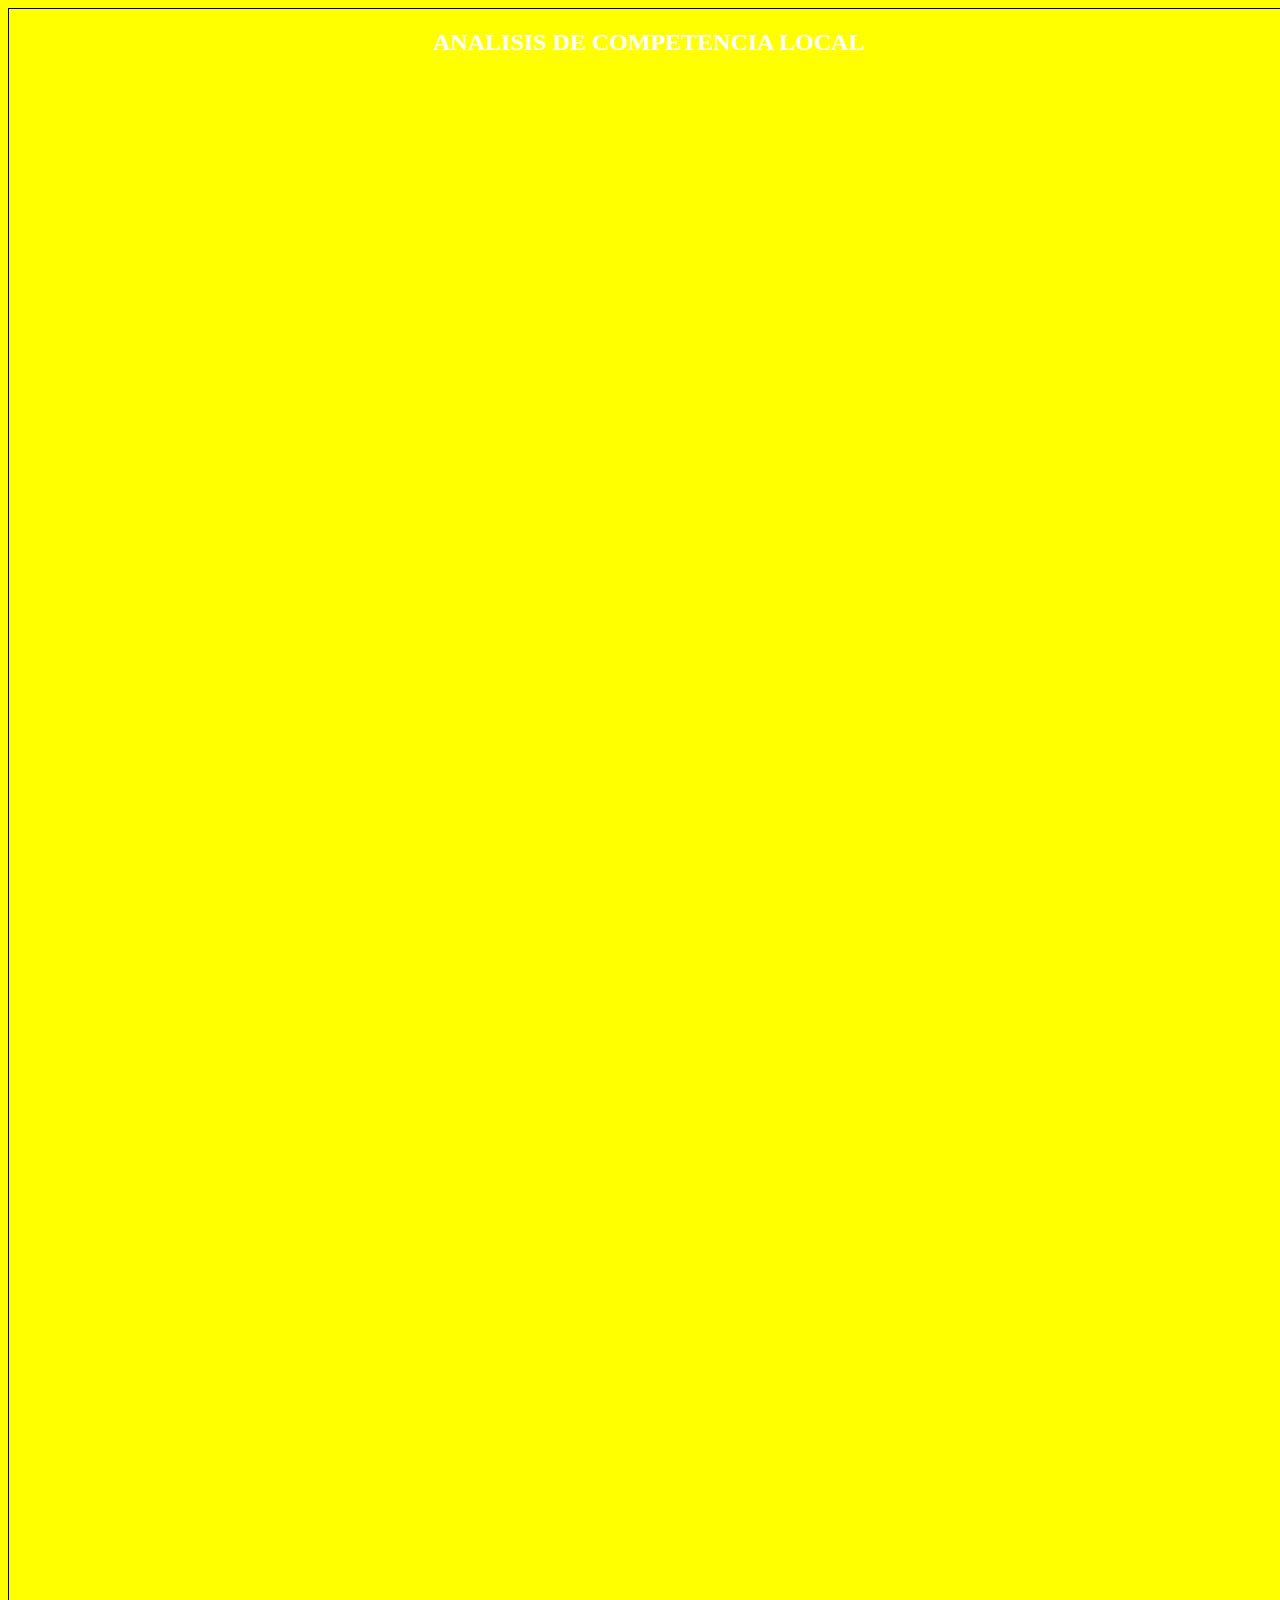
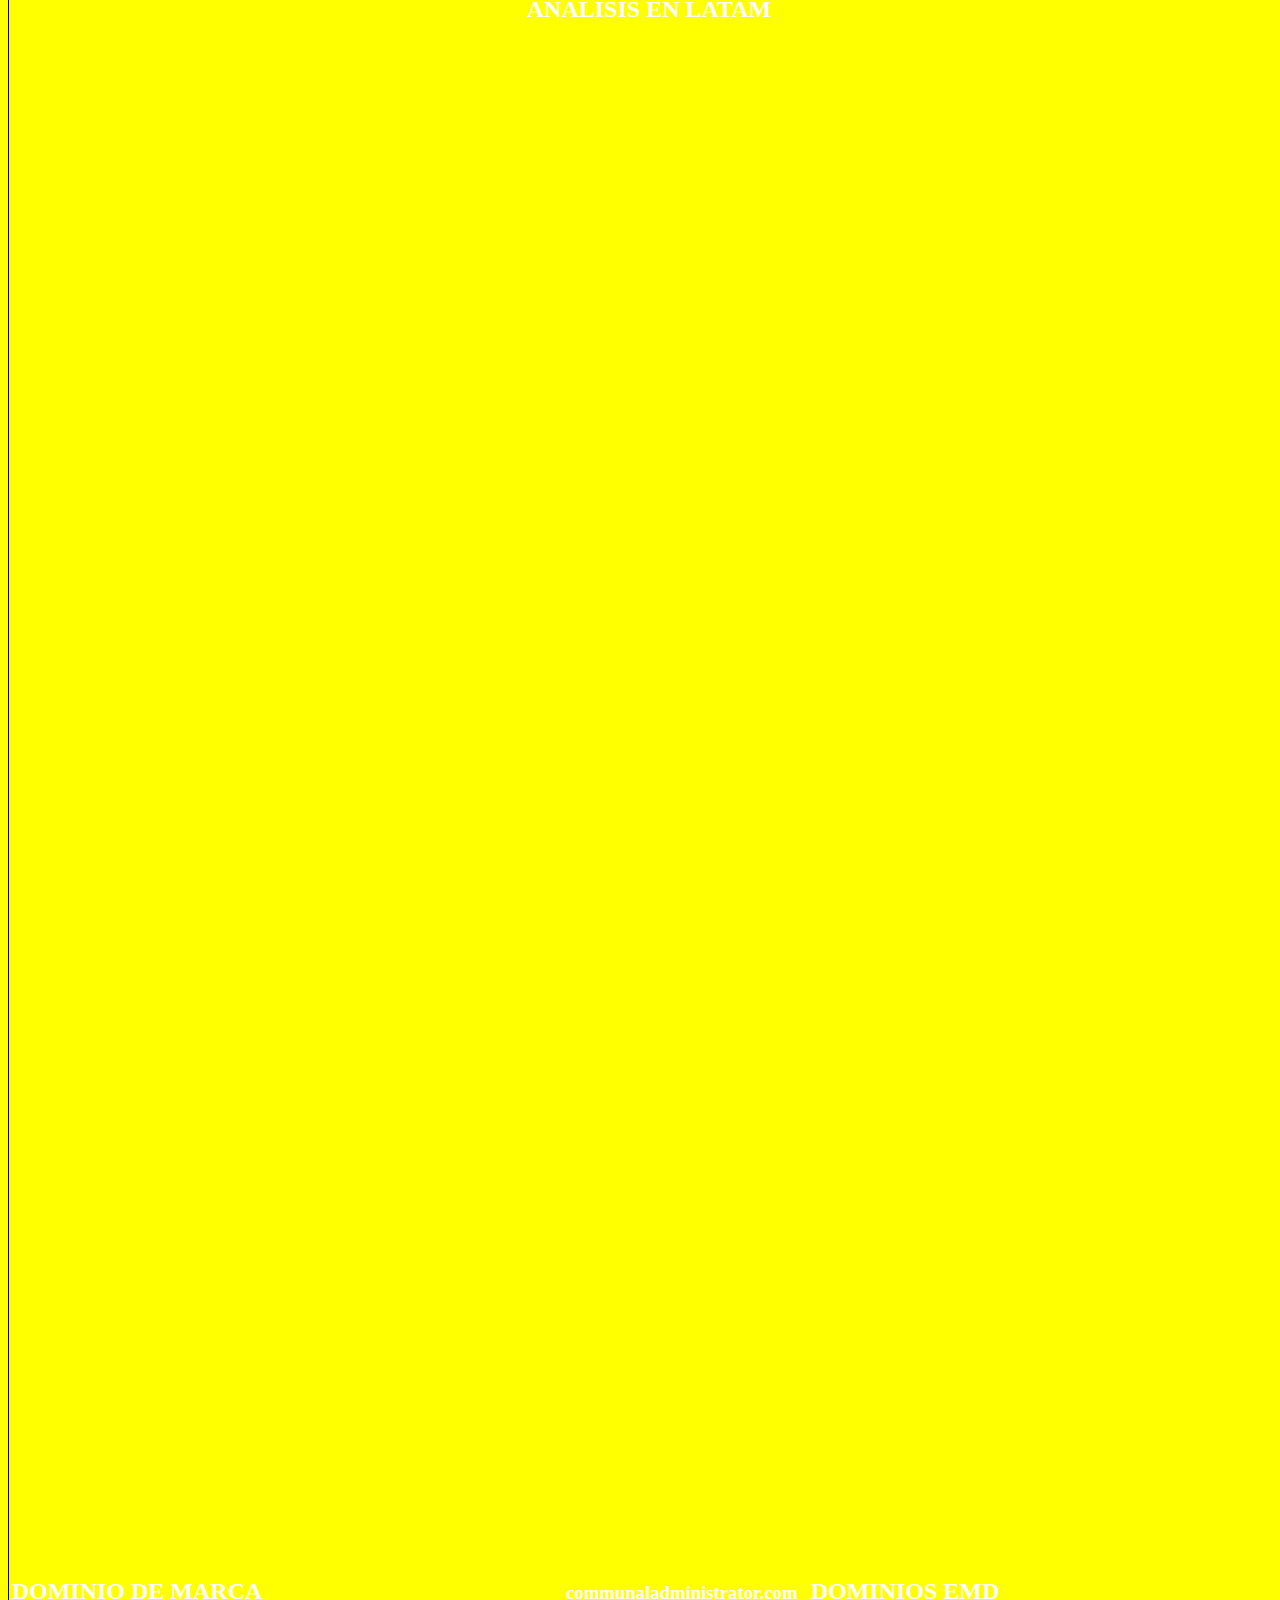
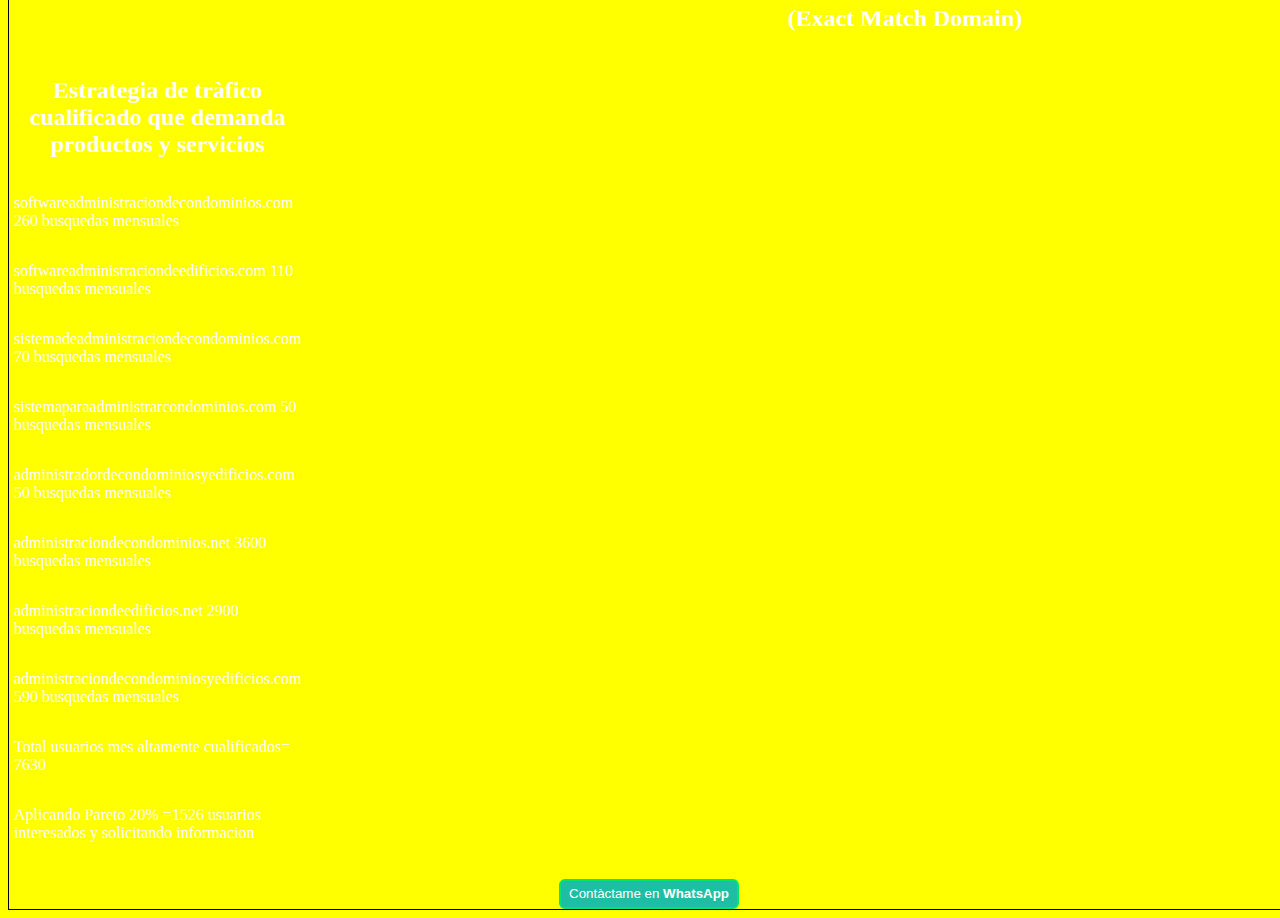
<file: analisis competencia web diseño.html>
<!DOCTYPE html>
<html lang="es">  
  <head>    
    <title>Analisis de Competencia MAMA CLORINDA </title>    
    <meta charset="UTF-8">
    <meta name="title" content="Analisis de Competencia Communal Administrator">
    <meta name="description" content="Analisis de Competencia Communal Administrator">    
  </head>  
  <body>


      <style type="text/css"> 
        body { 
        width: 100%;
      
        display:grid;
        
   

     
    
        border:1px solid black;

        background-color: yellow; 
        } 

        

        ul {
          display:grid;
          grid-template-columns: 20% 20% 20% 20% 20%; 
          padding: 0;
         
         
       
          }

        li {
          display: grid;

          margin: 5px;
          
        }
        
      iframe.if {
        width: 100%;
      }



        h1,h2 {
          color: white;
          text-align: center
        }

        h3 {
          color: white;
          
        }

        
        p.link {
            color:white;
        }

        div.video {
        
          text-align: center;
        }

        button.wtp {
          width: 180px; 
          height: 30px;
          margin: 0 auto;
          text-align: center;
          color: white;
          background-color: #1EBEA5;
          border-radius: 6px;
          border: 2px solid #00E676;

      }

       button.wtp a {
        color: white;
        text-decoration: none;
      }

        </style> 

    <!-- <h1>ANALISIS DE COMPETENCIA COMUNAL ADMINISTRATOR</h1>
    <br>
    <h3>Video 1</h3>
    <div class="video">
    <iframe   width="300" height="400" src="" frameborder="0" allow="encrypted-media" allowfullscreen></iframe>
    </div>
    <br>

    <h3>Video 2</h3>
    <div class="video">
    <iframe width="300" height="400" src="https://apiscondominios.com/" frameborder="0" allow="autoplay; encrypted-media" allowfullscreen></iframe>
    </div>
    <br> -->


    <h2>ANALISIS DE COMPETENCIA LOCAL</h2>
                  <ul>

                        <li>
                                <a href="#">
                                    <iframe class="if"src="http://gerproyectos.000webhostapp.com/index.html#" width="1000" height="700" style="border:none;overflow:hidden" scrolling="yes" frameborder="0" allowTransparency="true"></iframe>
    
                                 <h2></h2>
                                 <p></p>
                                </a>
                                </li>
                        <li>
                          <a href="#">
                           <iframe class="if"src="file:///C:/Users/Google/Desktop/Clientes/Communal%20Administrator/web%20communal/index3.html#comofunciona" width="1000" height="700" style="border:none;overflow:hidden" ></iframe>
                           <h2></h2>
                           <p></p>
                          </a>
                        </li>
                         

                        <li>
                            <a href="#">
                                <iframe class="if"src="https://www.visionariumnyc.com/" width="1000" height="700" style="border:none;overflow:hidden" scrolling="yes" frameborder="0" allowTransparency="true"></iframe>

                             <h2></h2>
                             <p></p>
                            </a>
                          </li> 
                          <li>
                            <a href="#">
                                <iframe class="if"src="https://www.condomisoft.com/index.php" width="1000" height="700" style="border:none;overflow:hidden" scrolling="yes" frameborder="0" allowTransparency="true"></iframe>

                             <h2></h2>
                             <p></p>
                            </a>
                          </li> 
                          

                              <li>
                                  <a href="#">
                                      <iframe class="if"src="https://condovive.com" width="1000" height="700" style="border:none;overflow:hidden" scrolling="yes" frameborder="0" allowTransparency="true"></iframe>
      
                                   <h2></h2>
                                   <p></p>
                                  </a>
                                </li> 
                                



                          
                          <li>
                            <a href="#">
                                <iframe class="if"src="http://prointegra.ec/" width="1000" height="700" style="border:none;overflow:hidden" scrolling="yes" frameborder="0" allowTransparency="true"></iframe>

                             <h2></h2>
                             <p></p>
                            </a>
                          </li> 
                          <li>
                            <a href="#">
                                <iframe class="if"src="http://www.miscondominios.com/" width="1000" height="700" style="border:none;overflow:hidden" scrolling="yes" frameborder="0" allowTransparency="true"></iframe>

                             <h2></h2>
                             <p></p>
                            </a>
                          </li> 
                          
                         
                        </ul>
                          


                          <h2>ANALISIS EN LATAM </h2>
                      
                        <ul>
                          
                          <li>
                            <a href="#">
                                <iframe class="if"src="http://www.soladi.com.mx/" width="1000" height="700" style="border:none;overflow:hidden" scrolling="yes" frameborder="0" allowTransparency="true"></iframe>

                             <h2></h2>
                             <p></p>
                            </a>
                          </li> 

                          

                          <li>
                            <a href="#">
                                <iframe class="if"src="http://administraciondeedificiosycondominios.com/" width="1000" height="700" style="border:none;overflow:hidden" scrolling="yes" frameborder="0" allowTransparency="true"></iframe>

                             <h2></h2>
                             <p></p>
                            </a>
                        </li>

                          <li>
                            <a href="#">
                                <iframe class="if"src="https://www.administramoscondominios.com/" width="1000" height="700" style="border:none;overflow:hidden" scrolling="yes" frameborder="0" allowTransparency="true"></iframe>

                             <h2></h2>
                             <p></p>
                            </a>
                        </li>
                          <li>
                            <a href="#">
                                <iframe class="if"src="http://adminconstrureal.com/articulo-administracion-de-condominios" width="1000" height="700" style="border:none;overflow:hidden" scrolling="yes" frameborder="0" allowTransparency="true"></iframe>

                             <h2></h2>
                             <p></p>
                            </a>
                        </li>
                          <li>
                            <a href="#">
                                <iframe class="if"src="https://vecinos360.com/" width="1000" height="700" style="border:none;overflow:hidden" scrolling="yes" frameborder="0" allowTransparency="true"></iframe>

                             <h2></h2>
                             <p></p>
                            </a>
                        </li>
                          <li>
                            <a href="#">
                                <iframe class="if"src="http://homi.mx/" width="1000" height="700" style="border:none;overflow:hidden" scrolling="yes" frameborder="0" allowTransparency="true"></iframe>

                             <h2></h2>
                             <p></p>
                            </a>
                        </li>

                        </ul>


                        <ul>

                          </li>

                          <h2>DOMINIO DE MARCA</h2>
                          <br>
                          <br>
                          <br>

                          <li>
                              <ol>
                                  <h3 class="link">communaladministrator.com</h3>
                              </ol>
                          </li>
                            <h2>DOMINIOS EMD (Exact Match Domain)</h2>
                            <br>
                            <br>
                        
                              <li>
                              <h2>Estrategia de tràfico cualificado que demanda productos y servicios</h2>
                               <p class="link">softwareadministraciondecondominios.com  260 busquedas mensuales</p>                            
                               <p class="link">softwareadministraciondeedificios.com    110 busquedas mensuales</p>
                               <p class="link">sistemadeadministraciondecondominios.com  70 busquedas mensuales</p>                           
                               <p class="link">sistemaparaadministrarcondominios.com     50 busquedas mensuales</p>
                               <p class="link">administradordecondominiosyedificios.com  50 busquedas mensuales</p>                             
                               <p class="link">administraciondecondominios.net           3600 busquedas mensuales</p>                               
                               <p class="link">administraciondeedificios.net             2900 busquedas mensuales</p>
                               <p class="link">administraciondecondominiosyedificios.com 590 busquedas mensuales</p>
                               <p class="link">Total usuarios mes altamente cualificados= 7630</p>
                               <p class="link">Aplicando Pareto 20% =1526 usuarios interesados y solicitando informacion </p>
                              </li>

                              
                        </ul>

                      
                        <button class="wtp">
                            <a  target="_blank" href="https://api.whatsapp.com/send?phone=593999938846&text=Màs informaciòn">Contàctame en <b>WhatsApp</b></a>
                        </button>
                        
</body>      
</html>
</file>
<file: style.css>
html{
	box-sizing: border-box;
	font-family: 'Roboto', sans-serif;
	font-size: 16px;
	box-sizing: border-box;
}

*,
*:after,
*::before{
	padding: 0;
	margin: 0;
	box-sizing: border-box;
	
}




h1,h2,h3,h4,h5{
	color:#FF6600;
	
	font-family: 'Roboto', sans-serif;
	
}


p{
	color: #666;
	font-family: 'Open Sans', sans-serif;
}

.main{
	
	width:90%;

	margin:0 auto;
	
	
}




/*CABECERA  */

header{
	/* display: none; */
	display:grid;
	position: relative;
	background: linear-gradient(to right, rgba(255,255,255,.6) 10%, transparent 100%);
	
	height: 55px;

}



.marca{
	color: white;
	text-shadow: 1px 2px #4d148c;

}
.marca:hover{
	color: #4d148c;
	text-shadow: 1px 2px white;

}


/* Menu hamburger */
.menu {
  
    border-radius: 50%;
	color: #FF6600;
	background: #ff6600;
	
    /* box-shadow: 0 0 0 0 #FFF, 0 0 0 0 #FFF; */
    cursor: pointer;
    height: 50px;
    position: fixed;
	right: 3px;
	margin-top:3px;
    width: 50px;
	z-index: 30;
	filter:opacity(90%);
	

	display: grid;
	grid-template-columns: auto;
	align-items: center;
}

/* menu flotante  movil color menu2 */
.colormenu2{
	background: linear-gradient(to bottom, rgba(255,102,0,1) 0%, rgba(255,102,0,0.68) 100%);	
	
	transition:all 1s;
}

.colormenu3{
	margin-top: 0;
	margin-right: 10px;
	transition:all 1s
}

/* .colormenu2:hover{
	background: #4d148c;
} */

/* end menu flotante movil */



.logomovil
{
	width: 100%;
	margin: auto;
}
.logomovil img{
	height: 100px;
	color:#4d148c;
	
}

.menumovil2{
	position: fixed;
	
	top: 0;
	z-index: 25;
	right: -100%;
	background: rgba(0,0,0,0.4);
	height: 100%;
	width: 100%;
	
	transition: .55s .1s cubic-bezier(0, 1.07, 0, 1.02);
	


}

.header5{
	position: relative;
	width: 100%;
	height: 75px;
	position: absolute;
	z-index: -1;


	
}

.menumovil2 .hul{
	width: 75%;
	height: 100%;
	position: relative;

	font-size: 1em;
	background:  rgb(242, 238, 246, .9);
	float: right;
	
}

.menumovil2 .hul .qe{
	text-align: center;
	margin-top:30px;
	

}
.menumovil2 .hul .qe li a{
	color: #fff;
}

.menumovil2 .hul li a{
	color: #ede7f3;
}
.logofinal2 img{
	height: 120px;
margin-bottom:1em;
}





.header4{
	width: 100%;
	height: 75px;
	
	z-index: -2;
	position: absolute;
	

}
/* menu slide */


.divportadam{
	display: grid;
	grid-template-columns: 75px auto;
	overflow: hidden;
}



.logomenum h2 {
	line-height: 100px;

	font-size: 1.2em;

	
}

.logomenum h2 a {
	text-decoration: none;
	color: #ff6600;
	z-index: 2;
	
	
	
}
.logomenumm h2 a:hover {
	color: #4d148c;
	
}



.mostrarmenu2{
	right: 0;

	
}

.logofinalm{
	margin: 0 auto;
	display: grid;
	align-items: center;


}
.logofinalm a{
	text-decoration: none;
	font-style: italic;
	color: #ff6600;
	font-weight: bold;


}


.logofinalm img{

	height: 120px;
	margin-bottom:1em;
	
}

.direccion{
	width: 90%;
	text-align:center;
	margin: 0 auto;
}

.direccion p{
	font-size: 0.6em;
	color: white;
	text-align: center;
}


.imgframe{
	grid-area: a;
  align-self: center;
  justify-self: center;
}

/* end menu slide */
.hul button{
	background: none;
  border: 0;
  color: inherit;
  /* cursor: default; */
  font: inherit;
  line-height: normal;
  overflow: visible;
  padding: 0;
}


.hul li  .btwpmovil
{
	color: white;
}

.hul li  .btwpmovilx
{
	color: white;
	background: #0084ff;
	padding: 6px;
	border-radius: 23px;
	font-size: 0.8em;
}

.hul li .icon-messenger:before{
	color: #fff;
	
}



.btwpmovil{
	font-size: 0.8em;
	padding: 6px;
    text-align: center;
    line-height: 25px;
    background-color: #128C7E;
    border-radius: 23px;
    border: 2px solid #25D366;
    color: white;
}




.hul li .btwpmovil:hover{
	background: #25D366;
}

.hul li  .btwpmovilx:hover{
	color: white;
	background: rgba(88, 82, 175, 0.897);
	padding: 6px;
	border-radius: 23px;
	font-size: 0.8em;
}


.iconosocial{
	cursor: pointer;
}

.iconosocial .icon-logotipo-de-facebook {
	color:blue;
}

.iconosocial .icon-youtube {
	color:red;
}






.menu:hover {

	
    /* box-shadow: 0 0 0 2px #FFF, 0 0 0 2px #FFF; */
}

.hamburger:before:hover{
	width: 25px;
    height: 3px;
}

.hamburger {
    position: fixed;
    top: 24px;
    left: 15px;
    width: 20px;
    height: 2px;
    background: #ffffff;;
    display: block;
    transform-origin: center;
    transition: .5s ease-in-out;
}



.hamburger:after,
.hamburger:before {
    background: #ffffff;
    content: "";
    display: block;
    transition: .5s ease-in-out;
    position: absolute;
    width: 100%;
    height: 100%;
}

.hamburger:before {
    top: -8px;
}

.hamburger:after {
    bottom: -8px;
}





.hul {
	display: grid;
	grid-template-columns: auto;
    position: fixed;

    list-style: none;
	font-size: 1.5em;
	/* border-radius: 50%; */

	z-index: 11;
	width: 100%;
	text-align: center;
	
}



.hul li{
	margin-bottom: 1em;
	border-bottom: 1px solid #ccc;
}

.hul li a {
    color: #FF5300;
    transition: all 300ms;
	
	text-decoration: none;
 
}


.hul li a:hover:before {
    width: 110%;
}



body{
	background: #f2eef6;

	
}


.hem h2,h1{
	text-align: center;
	color:white;
	text-transform: uppercase;
	font-weight: bold;
	font-size: 25px;

	text-shadow: #4d148c 1px 1px;
	animation: hemh2a ease-in-out 1s;
}

.hem .h2portada span{
	font-size: .7em;
	font-weight: lighter;
	font-family: 'Poppins', sans-serif;
	margin-top: 1em;
}

.hem .h2textportada{
	text-align: center;
	line-height: 25px;
	color: white;
	text-shadow: #333 1px 1px;
	font-weight: lighter;
	font-size: 16px;
	font-weight: bold;
	animation: hem2text ease-in-out 1s;
	font-family: 'Poppins', sans-serif;
    margin: 16px;
    
  
}

.h2textportada p{
    text-shadow: #333 1px 1px;
    font-size: 1.2em;
    color: white;
    font-family: Poppins, sans-serif;
    text-align: center;
    line-height: 30px;
    margin: 0 auto;
    max-width: 350px;
}

@keyframes hemh2a {
	from{
		transform: translateX(-30px);
		opacity: 0;
	}
	to{
		transform: translateX(0);
		opacity: 0.5;
	}
}
@keyframes hem2text {
	from{
		transform: translateX(30);
		opacity: 0;
	}
	to{
		transform: translateX(30);
		opacity: 0.5;
	}
}



.video {
	height: 0;
	overflow: hidden;
	padding-bottom: 56.25%;
	margin-top: 20px;
	position: relative;
} 

.videoco{
	height: 100%;
	left: 0;
	position: absolute;
	top: 0;
	width: 100%;
}




.esconde{

	order: 3;
}

.btnprueba a{

    color: #fff;
    font-weight: bold;
    text-decoration: none;
}



.btnprueba a span{
	margin-left:5px;
}


.icon-boton-descargar{
	margin: 0 auto;
	


}




/* MENU */


/* navbar responsive */
#container{
	top: 0;
	overflow: hidden;
	transition: top 0.2s;
	background: rgba(255,255,255,1);
background: -moz-linear-gradient(45deg, rgba(255,255,255,1) 0%, rgba(80,21,147,1) 100%);
background: -webkit-gradient(left bottom, right top, color-stop(0%, rgba(255,255,255,1)), color-stop(100%, rgba(80,21,147,1)));
background: -webkit-linear-gradient(45deg, rgba(255,255,255,1) 0%, rgba(80,21,147,1) 100%);
background: -o-linear-gradient(45deg, rgba(255,255,255,1) 0%, rgba(80,21,147,1) 100%);
background: -ms-linear-gradient(45deg, rgba(255,255,255,1) 0%, rgba(80,21,147,1) 100%);
background: linear-gradient(45deg, rgba(255,255,255,1) 0%, rgba(80,21,147,1) 100%);
filter: progid:DXImageTransform.Microsoft.gradient( startColorstr='#ffffff', endColorstr='#501593', GradientType=1 );
	
}




.container{
	display: grid;
	grid-template-columns: auto 1fr;
	width: 100%; 
	 max-width: 1024px; 
	 margin:  auto;
	
}

/* Modal */


.modal{
	display: none;
}

.modal:target {
	display: grid;
	position: fixed;
	background: rgba(0,0,0,0.8);
	top: 0;
	left: 0;
	width: 100%;
	height: 100%;
	z-index: 1002;
	overflow: scroll;
}

.modal2{
	
	align-self: center;
	justify-self: center;
	
	
	
}

.fantasma{
	width: 100%;
	height: 300px;
}

.cerrar{
	margin-top: 5px;
    position: absolute;
    top: 0;
    right: 5px;
	
}




.cerrar a{
	color:#FF6600;
	text-decoration: none;
	border-radius: 50%;
	background: #4d148c;

	width: 30px;
	height: 30px;
	line-height: 33px;
	margin: auto;
	font-size: 0.7em;
	text-align: center;
	display: block;
}

.icon-x:before {
    content: "\ea0f";
}

.pgracias{
	color: #ffffff;
	text-align: center;
	line-height: 20px;
	margin-top: 150px;
}



::-webkit-input-placeholder { color: rgb(0, 0, 0, 80%); } 

:-moz-placeholder { /* Firefox 18- */ color: rgb(0, 0, 0, 80%); } 

::-moz-placeholder { /* Firefox 19+ */ color: rgb(0, 0, 0, 80%); } 

:-ms-input-placeholder { color: rgb(0, 0, 0, 80%); }




form {
    width: 90%;
    margin: 0 auto;
    max-width: 400px;
    overflow: hidden;
	height: 100%;
	display: grid;
	align-content: center;
	margin-top: 30px;
}

input, textarea {
    width: 100%;
    margin-bottom: 15px;
    padding: 7px;
    font-size: 1em;
    border-radius: 3px;
    background: rgba(255,255,255, .9);
    color: #4d148c;
    border: 1px solid #FF6600;
}

.sumitb{
	display: block;
    position: relative;
    margin: 5% auto 0 auto;
    border-radius: 5px;
    background: #FF6600;
    background: linear-gradient(to bottom, #ff934c 0%,#ff6600 100%);
    background-color: #ff934c;
    border: 1px solid #FF6600;
    -webkit-border-radius: 5px;
    -moz-border-radius: 5px;
    cursor: pointer;
	line-height: 25px;
	color: white;
}

select{
	width: 100%;
    padding: 7px;
    font-size: 1em;
    border-radius: 3px;
    background: #4d148c;
    color: white;
    border: 1px solid #FF6600;

}

option{
	color: rgb(255, 255, 255, 80%);;
}


/* Menu Movil */





.logomenu{
    height: 55px;
	
}



.logomenu div figure{
    margin-right: 10px;
    width: 55px;
    height: 55px;
	float: left; 
	top: 0;
	left: 0;
	
}

.logomenu figure img{
    width: 100px;
	height: 100px;   
	position: absolute; 
}

.logomenu div a {
	
	font-size: 1em;
	font-weight: bold;
    color:white;
    text-decoration: none;
	line-height: 55px;
	text-align: center;
	cursor: pointer;
	text-transform: uppercase;
	
}




.portadamovil h2 {
	line-height: 55px;

	font-size: 0.9em;
	
}

.portadamovil h2 a {
	text-decoration: none;
	color: #ff6600;
	z-index: 2;
	text-transform: uppercase;
	
	
	
}
.portadamovil h2 a:hover {
	color: #4d148c;
	
}

.portadamovil .logomenu div a {
	
    font-size: 0.49em;
   
    text-decoration: none;
	line-height: 55px;

	cursor: pointer;
	
}


.texto{
	display: none;
}

.texto2 p span{
	
    color: #ff6600;
	font-size: 1.1em;
    font-weight: bold;
    padding-bottom: 20px;
    margin-bottom: 30px;
	margin-top: -10px;
	text-transform: uppercase;
	font-style: italic;
	width: 90%;
}


#clientes h2{
	text-transform: uppercase;
	font-style: italic;
	text-align: center;
}

.clientes{
	margin-top: 20px 0;
}

.parr{
	margin: 5% 0;
}


.funcadmin ul{
	margin-left: 10%;
	color: #333;
	padding: 1.5%;
	line-height: 1.5em;
}
.funcadmin ul li {
		
			margin-left: 30px;
			list-style: none;
			margin:10px 10px;
		
}

.funci{
	margin: 5% 0;
	border: 1px solid #ccc;
}

.funci span{
	
	position: relative;
    left: -5px;
}
.funcadmin p{
	line-height: 1.3em;
	font-size: 1.2em;
	margin: 0 auto;
	width: 90%;
	
}

.textmodulo{
    font-weight: bold;
   text-align: center;
    text-transform: uppercase;
    font-style: italic;
}

.textpanel{
	margin-top: 3%;
	margin: 0 auto;
    width: 90%;
	line-height: 1.3em;
	font-size: 1.2em;
}

.funcondo{
		margin: 20px 0;
	display: grid;
    grid-template-columns: auto;
	grid-gap: 10px;
	border: 1px solid #ccc;
}

.funcondo h3{
	position: relative;
}

.funcondo span{
	margin: 15px;
}

.funcondo .icon-plan{
	font-size: 2em;
	
	
}

.funcondo .icon-dolar{
	position: absolute;
	
	font-size: 1.5em;
	bottom: -20px;
    left: -5px;
}

.funcondo .icon-transa1{
	font-size: 2em;
	margin-top: -5px;
	
}
.funcondo .icon-transa2{
	font-size: 2em;
	margin-top: -5px;
	
}
.funcondo .icon-transa3{
	font-size: 2em;
	margin-top: -5px;
	
}
.funcondo .icon-control{
	position: absolute;
	
	font-size: 1em;
	left: 35px;
    top: -20px;
	
}


.funcondo .icon-gestion{
	font-size: 1.5em;
	
	position: relative;
	left: 15px;
    top: -10px;
}

.funcondo .icon-dolar{
	position: absolute;
	
	font-size: 1.5em;
	bottom: -25px;
	
    left: -5px;
}

.funcondo .icon-docus{
	font-size: 1.5em;
	margin-top: -5px;
	
}
.funcondo .icon-lapiz{
	position: absolute;
	
	font-size: 1em;
	left: 25px;
    top: -20px;
	
}

.funcondo .icon-comunica{
	font-size: 2em;
	margin-top: -5px;
	
}
.funcondo .icon-clientes{
	position: absolute;
	
	font-size: 1em;
	left: 35px;
    top: -20px;
	
}

.funcondo .icon-docu{
	font-size: 1.5em;
	margin-top: -5px;
	
}

.funcondo .icon-reserva{
	font-size: 1.5em;
	margin-top: -5px;
	
}

.funcondo .icon-confi{
	font-size: 2em;
	margin-top: -5px;
	
}

.funcondo ul{
	margin-left: 5%;
}
.funcondo ul li {
		
			margin: 10px 0 10px 70px;
			list-style: none;
			line-height: 1.3em;
			color: #333
		
}

.textadmin{
	display: grid;
	justify-content: center;
	align-content: center;

}

.textadmin h2{
	
	font-weight: bold;
    text-align: center;
    text-transform: uppercase;
    font-style: italic;
}


.funconplan p{
	line-height: 1.3em;
    font-size: 1.2em;
    margin: 3% 0;
}

.funcoplan2{
	display: grid;
	justify-content: center;
	align-content: center;
}


.btnprueba2 a{

    color: #ff6600;
    font-weight: bold;
    text-decoration: none;
}

.btnprueba2{
    display: block;
    position: relative;
    margin: 20px auto;
    width: 40%;
    height: 45px;
    border-radius: 5px;
    background: white;
    border: 1px solid #FF6600;
    -webkit-border-radius: 5px;
    -moz-border-radius: 5px;
    cursor: pointer;

}

.btnprueba2 a span{
	margin-left:5px;
}

.textclientes{
	display:grid;
	
	align-content: center;
	margin: 5% 0;
}


.textclientes p{
	text-align: center;
	margin: 5% 0;
}

.formu p{
text-align: center;
line-height: 1.3em;
font-size: 1.2em;
margin: 0 auto;
width: 90%;
}


.cli2{
	font-size: 1.5em;
	font-weight: bold
}

/* end clientes */




.containers{
	position: relative;
	overflow: hidden;
	width: 100%;
	height: 300px;
}
.containers .slider{
	position: absolute;
	top: 0;
	left: o;
	width: 500%;
	height: 100%;
	animation: animate 10s linear infinite;
	
	
}

.containers .slider .slide{
	position: relative;
	float: left;
	width: 20%;
	height: 100%;

}

.containers .slider:hover{
	animation-play-state: paused;
	
}
.containers .slider .slide .caption{
	display: grid;
	justify-content: center;
	align-content: center;
	position: absolute;
	width: 100%;
	height: 100%;
	padding: 30px;
	background: rgba(0,0,0,.5);
	box-sizing: border-box;
}
.containers .slider .slide .caption a{
	
	display: block;
	margin: 0;
	padding: 0;
	color: #fff;
	font-size: 1.2em;
	text-decoration: none;
	cursor: pointer;

}

.caption a{
	border-radius: 3px;
	background:  linear-gradient(to bottom, #EDE7F3 0%,#4D148C 100%);
	line-height: 35px;
	width: 130px;
	text-align: center;
}

.caption a:hover{
	color: #FF6600;
	transform: scale(1.2);
	transition: 1s all;
	transform-origin: center center;
}

.containers .slider  .slide1{
	background: url(img/quito.jpg);
	background-size: cover;
	background-position: center;

}

.containers .slider  .slide2{
	background: url(img/guayaquil.jpg);
	background-size: cover;
	background-position: center;

}

.containers .slider  .slide3{
	background: url(img/cuenca.jpg);
	background-size: cover;
	background-position: center;

}
.containers .slider .slide4{
	background: url(img/amb.jpg);
	background-size: cover;
	background-position: center;

}

@keyframes animate{
	0% {
		left: 0;
	}
	20%{
		left: 0;
	}
	25%{
		left: -100%;
	}
	45%{
		left: -100%;
	}
	50%{
		left: -200%;
	}
	70%{
		left: -200%;
	}
	75%{
		left: -300%;
	}
	95%{
		left: -300%;
	}
	100%{
		left: -400%;
	}


}

.clire{
	font-style: italic;
	margin: 5% 0;
}



		


nav ul{
	margin: 0;
	padding: 0;
	list-style: none;
	display: none;
}

nav li{
	margin-bottom: 1em;
	margin-left: 1em;
}



.h1slogan{
	display: none;
}

/* logo final responsive */
.logofinal{
	margin: 0 auto;

}


.logofinal img{

	height: 55px;
	
}

.icon-mas span{
	content: "";
}

/* color menu scroll */



/* PopupMenu */

  

/* MODAL MENU */

/* The Modal (background) */


/* MAIN */


/* chat wh
	atsapp y face */



	.whatsapp,.facebook{
		display: grid;
		grid-template-columns: auto;
		align-items: center;
		z-index: 10;
		position: fixed;
		cursor: pointer;
	}

	.facebook a{
		text-decoration:none;
		font-size: 2em;
		text-align: center;
		margin-top: 6px;
		
	}

	.whatsapp a{
		text-decoration:none;
		font-size: 2em;
		color: #fff;
		text-align: center;
	}


	

	.facebook{
		width: 50px;
		height: 50px;
		right: 5px;
		background: #fff;
		border-radius: 50%;
		transition: box-shadow 0.8s cubic-bezier(.19, 1, .22, 1);

		
	
	}

	.whatsapp{
		width: 50px;
		height: 50px;
		right: 5px;
		background: #25D366;
		border-radius: 50%;
		transition: box-shadow 0.8s cubic-bezier(.19, 1, .22, 1);

		
	}


	.facebook:hover{
		box-shadow: 0 0 0 4px #fff;

		font-size: 1.2em;
		filter:none;
		text-align: center;
	

	}

	.facebook{
	
		filter:opacity(80%);
		
	}

	.whatsapp:hover{
		filter:none;
		box-shadow: 0 0 0 4px #25D366;
		font-size: 1.2em;
		color:#ff6600

	
	
	}

	.whatsapp:before{
		top:10px;
	}

	.whatsapp{
		
		filter:opacity(70%);
		
	}

	.whatsapp{
		bottom: 16px;
	}


	.facebook{
		bottom: 90px;
	}

	/* facebook y wht2 */

	.whatsapp2,.facebook2{
		display: none;
	}

	.whatsapp2,.facebook2{
	
		grid-template-columns: auto;
		align-items: center;
		z-index: 10;
		position: fixed;
		cursor: pointer;
	}

	.facebook2 a{
		text-decoration:none;
		font-size: 2em;
		text-align: center;
		margin-top: 6px;
		
	}

	.whatsapp2 a{
		text-decoration:none;
		font-size: 2em;
		color: #fff;
		text-align: center;
	}


	

	.facebook2{
		width: 50px;
		height: 50px;
		right: 20px;
		background: #fff;
		border-radius: 50%;
		transition: box-shadow 0.8s cubic-bezier(.19, 1, .22, 1);

		
	
	}

	.whatsapp2{
		width: 50px;
		height: 50px;
		right: 20px;
		background: #25D366;
		border-radius: 50%;
		transition: box-shadow 0.8s cubic-bezier(.19, 1, .22, 1);

		
	}


	.facebook2:hover{
		box-shadow: 0 0 0 4px #fff;

		font-size: 1.2em;
		filter:none;
		text-align: center;
	

	}

	.facebook2{
	
		filter:opacity(80%);
		
	}

	.whatsapp2:hover{
		filter:none;
		box-shadow: 0 0 0 4px #25D366;
		font-size: 1.2em;
		color:#ff6600

	
	
	}

	.whatsapp2:before{
		top:10px;
	}

	.whatsapp2{
		
		filter:opacity(70%);
		
	}

	.whatsapp2{
		bottom: 16px;
	}


	.facebook2{
		bottom: 90px;
	}
	/* end fce and wht 2 */
	


/* end */



/* portada */

/* portada solo movil */

.portadamovil{
	display: grid;
	grid-template-columns: 70px 1fr 40px;
	overflow: hidden;

	
	
}

.portada1{
	height: 80vh;

	position: absolute;
	width: 100%;
	background-image: url("img/portada5.jpg");
	background-position: center;
	background-repeat: no-repeat;
	background-size: cover;
	z-index: -2;


}



.layer{
	background: linear-gradient(to bottom, rgba(78,20,140,.6) , rgba(237,231,243,.9));
	z-index: -1;
	width: 100%;
	height: 100vh;
}


/* end */



.divportada{

    display: grid;
  width: 100%;
  height: 100vh;
  grid-template-areas: "titulo"
                       "frase"
                       "video"
                       "boton";
 

    
}

.hem{
    grid-area: titulo;
}

.h2textportada{
    grid-area: frase;
}

.video {
    grid-area: video;
}

.btnprueba{
    grid-area: boton;
    display: block;
    position: relative;
    margin: auto;
    width: 65%;
    height: 45px;
    border-radius: 5px;
    background: #FF6600;
    background: linear-gradient(to bottom, #ff934c 0%,#ff6600 100%);
    background-color: #ff934c;
    border: 1px solid #FF6600;
    -webkit-border-radius: 5px;
    -moz-border-radius: 5px;
    cursor: pointer;
    text-decoration: none;
    color: #ffffff;
    text-align: center;
    line-height: 45px;
}


.btnprueba1{
    display: none;
}




/* primer parrafo */

.quees{
	display: grid;
	background: #f2eef6;



	
}

.problems{
	display: grid;
	color: #333;
	font-size: 1em;
	border: 1px solid #ccc;

	

}

.xprob{
	color: #ff934c;
	font-size: .7em;
	border: 1px solid #ff6600;
    border-radius: 50%;
	padding: 3px;
	margin-left: -22px;
}

.funcadmin .xprob1{
	color: #4d148c;
	font-size: .7em;
	border: 1px solid #4d148c;
    border-radius: 50%;
	padding: 3px;
	margin-left: -22px;
}

.problems ul li{
	
	list-style: none;
	margin-left: 10%;
    color: #333;
	padding: 1.5%;
	line-height: 1.5em;

}

.conttext1{

	/* z-index: 12;	 */
	justify-content: center;
	align-items: center;
	
}

.texto1{
	width: 100%;
}
 
p{
	text-align: justify;
	
}

.texto1 p{
	line-height: 1.3em;
	font-size: 1.2em;
	margin: 0 auto;
    width: 90%;
}
.texto1 p span{
	line-height: 1.3em;
	font-size: 1.2em;
	font-style: italic;
	font-weight: bold;
	color: #FF6600;;
}

.texto1 a{
	color: #FF6600;
	cursor: pointer;
	text-decoration: none;

}

.texto1 a:hover{
	color: #4d148c;

}



.texto2{
	display: grid;
	grid-template-columns: auto;
	grid-gap: 10px;
}

.texto2 h2{
	text-align: center;
}

.texto2 p{
	line-height: 1.3em;
	font-size: 1.2em;
	margin: 0 auto;
    width: 90%;
}




.conttext1{
	display: grid;
	grid-template-columns: auto;
	grid-gap: 20px;

	margin-top: 3%;
}

.mundo{
	width: 100%;
	height: 100%;
	
}


/* Clientes */

.clientes{
	width: 100%;
	height: auto;
}


.cnjfoto img{
	width: 100%
	
}

.cnjfoto img:hover{
	transform: scale(1.1);
	transition: 450ms all;
	transform-origin: center center;

}

.fotosclientes a{

	text-decoration: none;
	color: #4d148c;
	float: right;
	margin: 5% 0;
	text-align: end;
}



.mapas {
	width: 100%;
	height: 190px;
	padding-bottom: 30px;
	background:transparent; 
	position:relative; 
	display: block;
	
}

.mapas h4{
	margin:5% 0;
}

.m1{
	order: 2
}
 
.m2{
	order: 1
}


.m3{
	order: 3;
}

.m4{
	order: 4;
}

.m5{
	order: 6;
}

.m6{
	order: 5;
}




.clientes h2{
	
	width: 100%;
	
}

.fotosclientes{
	display: grid;
	grid-template-columns:  auto ;
	
	
}

figure a{
	width: 100%;
}



/* PRECIOS */

.planes{
	
	display: grid;
	/* width: 90%;	 */
	/* grid-template-columns: 100%;
	margin: auto;
	 */
	 


}

#planes {
	text-transform: uppercase;
	font-style: italic;
	margin: 3% 0;
	text-align: center;
}




/* new prices */


#tablaprecio  {
	display: grid;
	grid-template-columns:auto;
	width: 100%;

	
	background: linear-gradient(to bottom, rgb(77, 20, 140) 0%,rgba(237,231,243,0.2) 100%);

	
}

#tablaprecio #headerprecio {
	
	border-radius: 5px 5px 0px 0px;
}

#tablaprecio #headerprecio h4 {
	color: #fff;
	font-size: 1.5em;
	text-transform: uppercase;
	margin-top: 15px;
	text-align: center;
	
}

#tablaprecio #contenidoprecio {
	background-color: transparent;
}

#contenidoprecio{
	width: 100%;
}

#tablaprecio #contenidoprecio ul {
	list-style: none;	
}

 #contenidoprecio ul li {
	font-size: 16px;
	margin: 30px 5px;
	color: #EDE7F3;
	text-align: center;
	
}

#tablaprecio #contenidofooter {
	background-color: transparent;
	-webkit-border-radius: 0px 0px 5px 5px;
	-moz-border-radius: 0px 0px 5px 5px;
	border-radius: 0px 0px 5px 5px;
	padding: 16px 0;
}


 #contenidofooter {
	text-align: center;	
}

#tablaprecio #contenidofooter p {
	font-size: 12px;
	text-transform: uppercase;
	text-align: center;	
}

#tablaprecio #contenidofooter a {
	background: #FF6600; 
	background: linear-gradient(to bottom,  #ff934c 0%,#ff6600 100%); /* W3C */
	background-color: #ff934c;
	border: 1px solid #FF6600;
	-webkit-border-radius: 5px;
	-moz-border-radius: 5px;
	border-radius: 5px;
	color: #fff;
	display: inline-block;
	font-weight: bold;
	margin-top: 10px;
	margin-bottom: 10px;
	padding: 10px;
	text-decoration: none;
}
/* x2 precio */

#tablapreciox2  {
	display: grid;
    
    margin: 30px;
    background: linear-gradient(to bottom, rgb(77, 20, 140) 0%,rgba(237,231,243,0.2) 100%);
	
}

#tablapreciox2 #headerpreciox2 {
	
	border-radius: 5px 5px 0px 0px;
}

#tablapreciox2 #headerpreciox2 h4 {
	color: #fff;
	font-size: 1.5em;
	text-transform: uppercase;
	margin-top: 15px;
	text-align: center;

	
}

#tablapreciox2 #contenidopreciox2 {
	background-color: transparent;
}

#contenidopreciox2{
	width: 100%;
}

#tablapreciox2 #contenidopreciox2 ul {
	list-style: none;	
}

 #contenidopreciox2 ul li {
	font-size: 16px;
	margin: 18px 5px;
	color: #EDE7F3;
	text-align: center;
	
}

#tablapreciox2 #contenidofooterx2 {
	background-color: transparent;
	-webkit-border-radius: 0px 0px 5px 5px;
	-moz-border-radius: 0px 0px 5px 5px;
	border-radius: 0px 0px 5px 5px;
	padding: 16px 0;
}


 #contenidofooterx2 {
	text-align: center;	
}

#tablapreciox2 #contenidofooterx2 p {
	font-size: 12px;
	text-transform: uppercase;
	text-align: center;	
}

#tablapreciox2 #contenidofooterx2 a {
	background: #FF6600; 
	background: linear-gradient(to bottom,  #ff934c 0%,#ff6600 100%); /* W3C */
	background-color: #ff934c;
	border: 1px solid #FF6600;
	-webkit-border-radius: 5px;
	-moz-border-radius: 5px;
	border-radius: 5px;
	color: #fff;
	display: inline-block;
	font-weight: bold;
	margin-top: 10px;
	margin-bottom: 10px;
	padding: 10px;
	text-decoration: none;
}


/* fin x2precios */

.icon-telefono,.icon-confi,.icon-planes,.icon-clientes,.icon-commnunal-administrator:before{
	
	
	color: #ff6600;
	margin-right: 5px;

}

.final{
	color: #ffffff;
}

.Servicioalcliente{
	margin: auto auto;
	text-align: center;
}

.Servicioalcliente a p{
	margin-bottom: 10px;
	margin-top: 10px;
	text-align: center;
	color: #4d148c;
}

.Servicioalcliente a {
	text-decoration: none;
	
	font-size: 16px;
}

.Servicioalcliente h3{
	font-size: 25px;
}

.Servicioalcliente span{
	color: #FF6600;
}
/* .Servicioalcliente div{
	margin-bottom: 15px;
} */

.menumovil2 .hul li a{
	display: block;
	color:#333;

}

.menumovil2 .hul li a:hover{
	transform: scale(1.1);
	transition: 450ms all;
	transform-origin: center center;
	color: #4d148c;
	
}

.links{
	width: 70%;
	display: grid;
	margin: 0 auto;
	align-items: center;
	
	
}



.icon-visto{
	font-size: 0.8em;
	color: #FF6600;

}



/* end prices */


.caja,.caja1,.caja2{
		margin-bottom: 20px;
		
}

#tablapreciox2,#tablaprecio{
	border-radius: 0.3em;
}




#contacto{
	text-transform: uppercase;
    font-style: italic;
	margin: 10px 0;
	text-align: center;
}

.contacto{
	display: grid;
	grid-template-columns: auto;
	width: 100%;
	height: 100%;
	
	
}

.mapacontacto{
	width: 100%;
	height: 100%;
	overflow: hidden;
}


footer{
	width: 100%;
	height: 20px;
	margin-top: 20px;
	
}

.diseño{
	font-size: 12px;
}

.diseño p{
	text-align: center;
}

.diseño a{
	text-decoration: none;
	color:#4d148c;
}






@media screen and (min-width: 768px){

    .divportada{

        display: grid;
      width: 100%;
      height: 100vh;
      grid-template-areas: "titulo titulo"
                           "frase  video"
                           "boton  boton";
    grid-template-rows: auto;
    grid-template-columns: 50% 50%;
     
    
        
    }
    
.btnprueba1{
    display: block;
    position: relative;
    margin: auto;
    width: 40%;
    height: 45px;
    border-radius: 5px;
    background: white;
    border: 1px solid #FF6600;
    -webkit-border-radius: 5px;
    -moz-border-radius: 5px;
    cursor: pointer;
}
    
.btnprueba1, a{
    color: #ff6600;
font-weight: bold;
text-decoration: none;

}



	header{
		background: transparent;
	}

	.portadamovil{
		display: none;
	}

	.main{
	
		width: 90%;
		max-width: 1024px;
		margin: 0 auto;
		
	}

	.mostrarmenu2{
		display: none;
	}

	/* .hem {
		order: 1;
	} */

	.hem h2,h1{
		font-size: 2.5em;
	}

	.hem span{
		font-size: 1.5em;
	}
	
	/* .video{
		order:2;
		margin-top: 0;
		
	} */
	

	.colormenu1{
		background: rgba(255,255,255,1);
background: -moz-linear-gradient(45deg, rgba(255,255,255,1) 0%, rgba(80,21,147,1) 100%);
background: -webkit-gradient(left bottom, right top, color-stop(0%, rgba(255,255,255,1)), color-stop(100%, rgba(80,21,147,1)));
background: -webkit-linear-gradient(45deg, rgba(255,255,255,1) 0%, rgba(80,21,147,1) 100%);
background: -o-linear-gradient(45deg, rgba(255,255,255,1) 0%, rgba(80,21,147,1) 100%);
background: -ms-linear-gradient(45deg, rgba(255,255,255,1) 0%, rgba(80,21,147,1) 100%);
background: linear-gradient(45deg, rgba(255,255,255,1) 0%, rgba(80,21,147,1) 100%);
filter: progid:DXImageTransform.Microsoft.gradient( startColorstr='#ffffff', endColorstr='#501593', GradientType=1 );
		/* animation: colormenua ease-in-out 1s;
	}

	@keyframes colormenua {
		from{
			transform: translateY(30px);
			opacity: 0;
		}
		to{
			transform: translateY(0);
			opacity: 0.5;
		}*/
		box-shadow: 0 8px 6px -6px rgba(0, 0, 0, 0.5);

	} 

	.colormenu1 .logomenu ul li span{

			color: #ffffff;
	}
	
	.colormenu1 .logomenu ul li a span:hover{

		color: #ff6600;
}



   .headercolor{
	display: grid;
	width: 100%;
	top: 0;
	z-index: 1000;
	position: fixed;
   }

 
   white{
	background: #ede7f3;
   }

   /* new js para cambiar color al hacer scroll el menu */


   .hul{
	   display: none;
   }
   
   
   .menu{
	   display: none;
   }

   .hem h2{
	   color: #fff;
	   margin-top: 5%;
   }

   .divportada{
	padding-top: 55px;
	display: grid;
	
	margin: 0;
	align-items: center;
	height: 100vh;

}


.portada1{
	height: 100vh;

	position: absolute;
	width: 100%;
	background-image: url("img/portada5.jpg");
	background-position: center;
	background-repeat: no-repeat;
	background-size: cover;
	z-index: -2;


}

.layer{
	background: linear-gradient(to bottom,rgba(77,20,140),rgba(237,231,243,.1));
	z-index: -1;
	width: 100%;
	height: 100vh;

}


.btn2p{
	width: 60%
}




	.container {
		height: 55px;
		display: grid;
		grid-template-columns: 80px auto;
		width: 100%;
	}


	.logofinal img:hover{
		transform: scale(1.1);
		transition: 1s all;
		
	}

	.logofinal2 img:hover{
		transform: scale(1.1);
		transition: 1s all;
	}

	


	.logomenu{
		display: grid;
		grid-template-columns: auto 1fr;
	}

	.logomenu ul{
		display: grid;
		grid-template-columns: auto auto auto auto auto auto;
		line-height: 55px;
	}

	.logomenu ul li{
		margin:0 auto;
		list-style-type: none;
		line-height: 55px;
		font-size: 0.95em;
	}

	.logomenu ul li.item{
		border-right: 1px solid red;
	}
	



	.logomenu ul li a.item{
		text-decoration: none;
		color: #ffffff;
	}

	.logomenu ul li a.item:hover{
		color: #FF6600;
	}

	.logomenu ul li button a.item:hover{
		color: #FF6600;
	}

	.btwp {
		margin: 0;
		height: 30px;
		text-align: center;
		line-height: 25px;
		background-color: #128C7E;
		border-radius: 16px;
		border: 2px solid #25D366;
		color: white;
	}

	.logomenu ul li button a{
		margin:0 5px;
		text-decoration: none;
		color: white;
		font-size: 0.8em;

	}

	.logomenu ul li button:hover{
		background: #25D366;
	}

	.logomenu ul li button span{
	    margin: 3px;
		font-size: 1.2em;
		
	}

	/* logofinal */
	

	/* boton whats and face */


	.whatsapp,.facebook{
		display: none;
	}
	
	.whatsapp2,.facebook2{
		display: grid;
	}
	/* end */


	.main{
		top:0;

	}



	.funcadmin{
		
		display: grid;
		grid-template-columns: auto auto;
		grid-gap: 10px;
	}
	.funcondo{
		
		display: grid;
		grid-template-columns: auto auto;
		grid-gap: 10px;
	}

	.funcoplan li{
		margin-left: 30px
	}
	.conttext1{
		display: grid;
		grid-template-columns: auto auto;
		width: 100%;
		
		
	
	}
	/* foto clientes */

	.ciudades{
		display: grid;
		grid-template-columns: 50% auto;
		grid-gap: 10px;
	
	}

	.fotosclientes{
		display: grid;
		grid-template-columns:  auto auto ;
		grid-gap:30px 10px;
	}





	.m3{
		order: 4;

	}
	.m4{
		order: 3;

	}



	.parr{
		display: grid;
		grid-template-columns: auto auto;
		grid-gap: 30px 10px;
		
	}


	/* PLANES*/

	#planes{
		margin-top: 20px;
		margin-bottom: 20px;
	}

	.planes{
	
		display: grid;	
		grid-template-columns: 50% 50%;
		justify-content: center;
		grid-gap: 15px;
	
	}

	#tablapreciox2{
		display: grid;
		margin: 30px;
		box-shadow: 0 0 8px;
		
	}

#tablapreciox2 #headerpreciox2 {
	
	border-radius: 5px 5px 0px 0px;
}

#tablapreciox2 #headerpreciox2 h4 {
	color: #fff;
	font-size: 1.5em;
	text-transform: uppercase;
	margin-top: 15px;
	text-align: center;
	
}

#tablapreciox2 #contenidopreciox2 {
	background-color: transparent;
}

#contenidopreciox2{
	width: 100%;
}

#tablapreciox2 #contenidopreciox2 ul {
	list-style: none;	
}

 #contenidopreciox2 ul li {
	font-size: 16px;
	margin: 18px 5px;
	color: #EDE7F3;
	text-align: center;
	
}

#tablapreciox2 #contenidofooterx2 {
	background-color: transparent;
	-webkit-border-radius: 0px 0px 5px 5px;
	-moz-border-radius: 0px 0px 5px 5px;
	border-radius: 0px 0px 5px 5px;
	padding: 16px 0;
}


 #contenidofooterx2 {
	text-align: center;	
}

#tablapreciox2 #contenidofooterx2 p {
	font-size: 12px;
	text-transform: uppercase;
	text-align: center;	
}

#tablapreciox2 #contenidofooterx2 a {
	background: #FF6600; 
	background: linear-gradient(to bottom,  #ff934c 0%,#ff6600 100%); /* W3C */
	background-color: #ff934c;
	border: 1px solid #FF6600;
	-webkit-border-radius: 5px;
	-moz-border-radius: 5px;
	border-radius: 5px;
	color: #fff;
	display: inline-block;
	font-weight: bold;
	margin-top: 10px;
	margin-bottom: 10px;
	padding: 10px;
	text-decoration: none;
}

.contacto{
	display: grid;
	grid-template-columns: 50%  auto;

	
}

.mapacontacto{
	
	width: 100%;
    height: 300px;
    display: grid;
    align-content: center;
}

@media screen and (min-width: 950px){

    body{
		display: grid;
		background:#f2eef6; 	
	}

	.main{
		margin: 0 auto;
		display: grid;
		grid-template-rows: auto auto auto;
	}

	.logomenu ul li {
		font-size: 1.2em;
	}

	.logofinal{
		text-align: center;
	}
	
	.quees{
		margin-top: 10px;
		height: 100%;
	}
	.logof2 img {
		
		margin-bottom: 0;
	}
}
}
</file>
<file: icons/iconos.css>
@font-face {
  font-family: 'icomoon';
  src:  url('fonts/icomoon.eot?e06rwb');
  src:  url('fonts/icomoon.eot?e06rwb#iefix') format('embedded-opentype'),
    url('fonts/icomoon.ttf?e06rwb') format('truetype'),
    url('fonts/icomoon.woff?e06rwb') format('woff'),
    url('fonts/icomoon.svg?e06rwb#icomoon') format('svg');
  font-weight: normal;
  font-style: normal;
}

[class^="icon-"], [class*=" icon-"] {
  /* use !important to prevent issues with browser extensions that change fonts */
  font-family: 'icomoon' !important;
  speak: none;
  font-style: normal;
  font-weight: normal;
  font-variant: normal;
  text-transform: none;
  line-height: 1;

  /* Better Font Rendering =========== */
  -webkit-font-smoothing: antialiased;
  -moz-osx-font-smoothing: grayscale;
}

.icon-messenger:before {
  content: "\e909";
  color: #0084ff;
}
.icon-Twitter:before {
  content: "\e908";
  color: #00aaec;
}
.icon-ciudad:before {
  content: "\e901";
}
.icon-participacion:before {
  content: "\e902";
}
.icon-mas:before {
  content: "\e903";
}
.icon-boton-descargar:before {
  content: "\e904";
}
.icon-facebook:before {
  content: "\e905";
}
.icon-baseline-arrow_back_ios-24px:before {
  content: "\e906";
}
.icon-baseline-school-24px:before {
  content: "\e907";
}
.icon-gestion:before {
  content: "\e90b";
}
.icon-commnunal-administrator:before {
  content: "\e90a";
}
.icon-lapiz:before {
  content: "\e90c";
}
.icon-comunica:before {
  content: "\e91a";
}
.icon-docus:before {
  content: "\e925";
}
.icon-docu:before {
  content: "\e926";
}
.icon-dolar:before {
  content: "\e93b";
}
.icon-planes:before {
  content: "\e93f";
}
.icon-telefono:before {
  content: "\e942";
}
.icon-mail:before {
  content: "\e945";
}
.icon-direccion:before {
  content: "\e947";
}
.icon-plan:before {
  content: "\e94d";
}
.icon-reserva:before {
  content: "\e953";
}
.icon-clientes:before {
  content: "\e972";
}
.icon-confi:before {
  content: "\e995";
}
.icon-control:before {
  content: "\e9b8";
}
.icon-x:before {
  content: "\ea0f";
}
.icon-visto:before {
  content: "\ea10";
}
.icon-transa1:before {
  content: "\ea2d";
}
.icon-transa2:before {
  content: "\ea2e";
}
.icon-transa3:before {
  content: "\ea30";
}
.icon-whatsapp:before {
  content: "\ea93";
}
.icon-youtube:before {
  content: "\ea9d";
}
</file>
